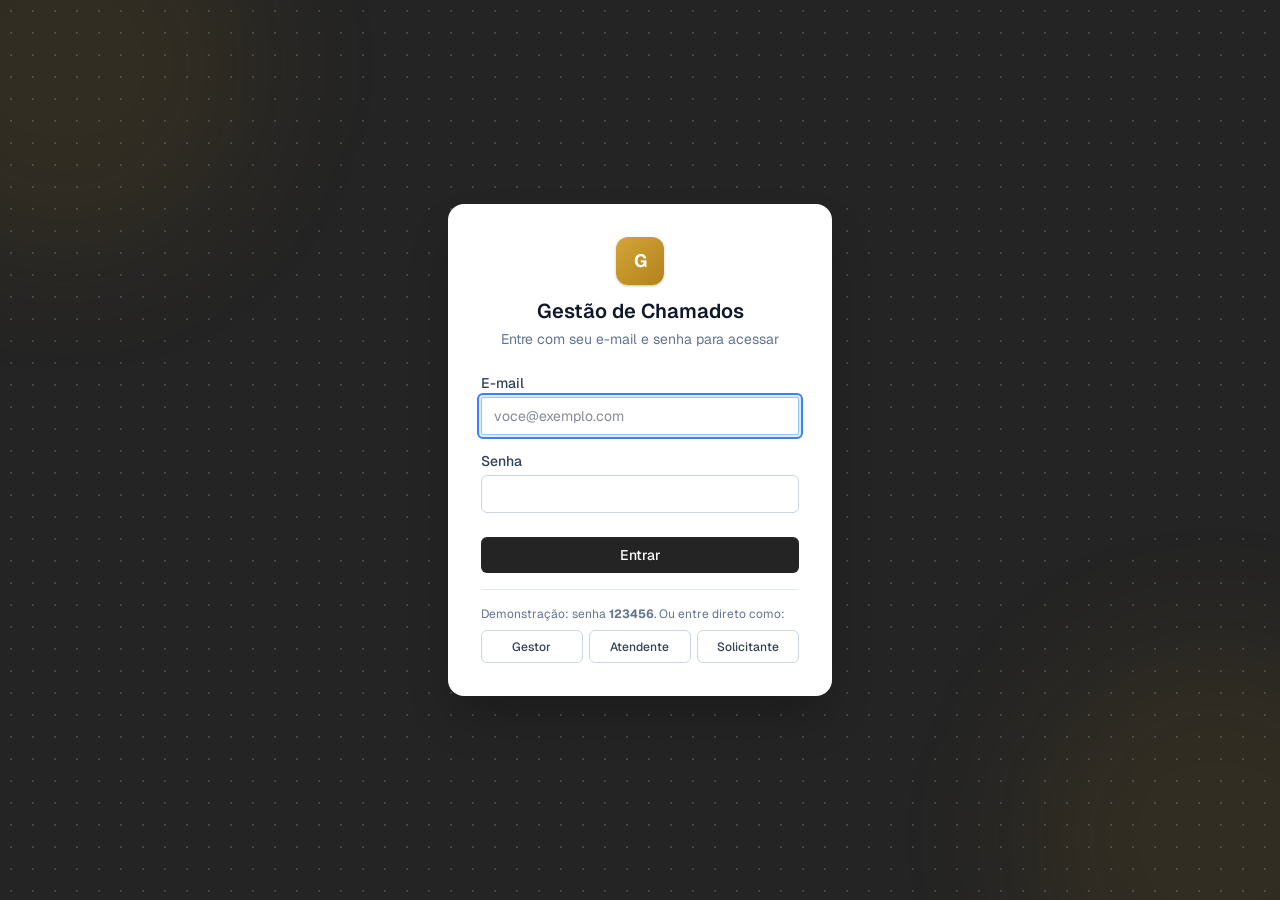
<file: demos/gestao-de-chamados/index.html>
<!DOCTYPE html>
<html lang="pt-BR" class="h-full antialiased" style="--font-geist-sans: 'Geist', system-ui, sans-serif">
<head>
    <meta charset="UTF-8">
    <meta name="viewport" content="width=device-width, initial-scale=1">
    <title>Gestão de Chamados</title>
    <link rel="preconnect" href="https://fonts.googleapis.com">
    <link rel="preconnect" href="https://fonts.gstatic.com" crossorigin>
    <link href="https://fonts.googleapis.com/css2?family=Geist:wght@400;500;600;700&display=swap" rel="stylesheet">
    <link rel="stylesheet" href="app.css">
    <link rel="stylesheet" href="extra.css">
</head>
<body class="min-h-full flex flex-col">
<div id="app" class="flex min-h-full flex-1 flex-col"></div>
<script src="../comum/base.js"></script>
<script src="app.js"></script>
</body>
</html>
</file>
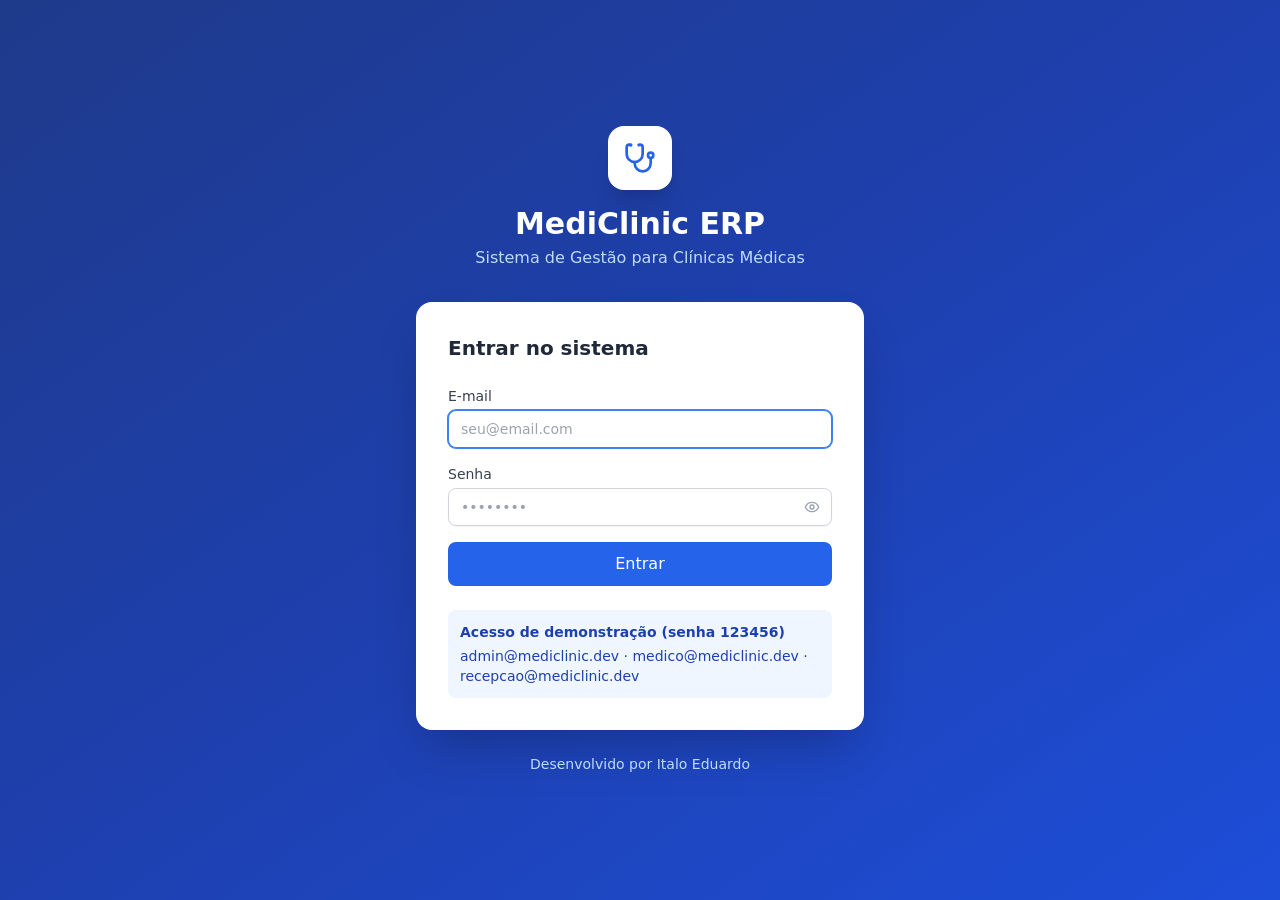
<file: demos/mediclinic/index.html>
<!doctype html>
<html lang="pt-BR">
  <head>
    <meta charset="UTF-8" />
    <link rel="icon" href="data:image/svg+xml,<svg xmlns=%27http://www.w3.org/2000/svg%27 viewBox=%270 0 100 100%27><text y=%27.9em%27 font-size=%2790%27>🩺</text></svg>" />
    <meta name="viewport" content="width=device-width, initial-scale=1.0" />
    <title>MediClinic ERP - Sistema de Gestão para Clínicas Médicas</title>
    <script src="cid10.js"></script>
    <script src="../comum/base.js"></script>
    <script src="mock-api.js"></script>
    <script type="module" crossorigin src="./assets/index-DYqAO4Af.js"></script>
    <link rel="stylesheet" crossorigin href="./assets/index-DGUhvTyl.css">
  </head>
  <body>
    <div id="root"></div>
  </body>
</html>
</file>
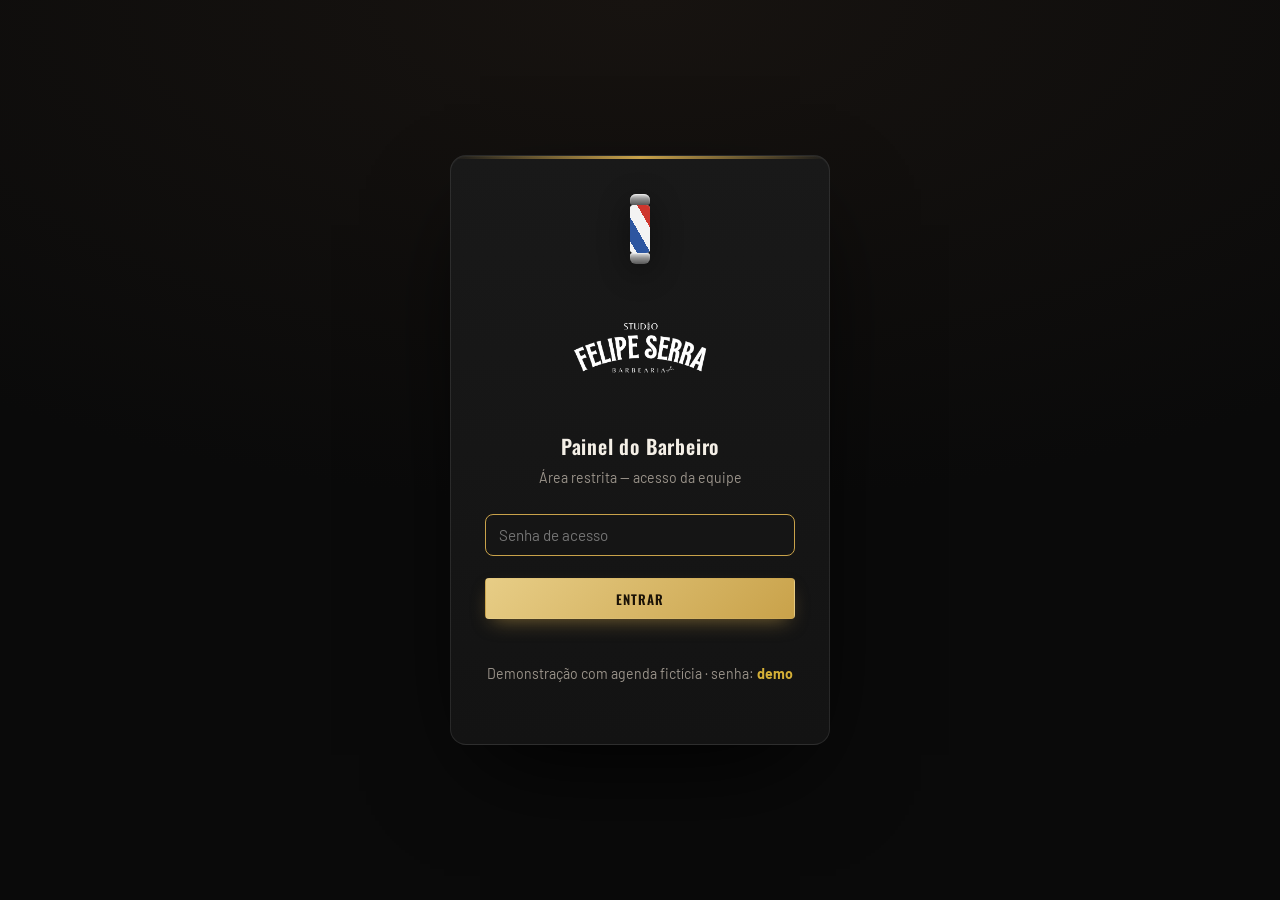
<file: demos/studio-felipe-serra/index.html>
<!DOCTYPE html>
<html lang="pt-BR">
<head>
<meta charset="UTF-8" />
<meta name="viewport" content="width=device-width, initial-scale=1.0, maximum-scale=1.0" />
<title>Painel do Barbeiro · Studio Felipe Serra</title>
<meta name="theme-color" content="#0a0a0a" />
<meta name="robots" content="noindex, nofollow" />
<link rel="icon" href="assets/img/favicon.png" type="image/png" />
<link rel="preconnect" href="https://fonts.googleapis.com" />
<link rel="preconnect" href="https://fonts.gstatic.com" crossorigin />
<link href="https://fonts.googleapis.com/css2?family=Bebas+Neue&family=Oswald:wght@300;400;500;600;700&family=Barlow:wght@300;400;500;600&display=swap" rel="stylesheet" />
<link rel="stylesheet" href="css/painel.css?v=13" />
</head>
<body>

<!-- ===== LOGIN ===== -->
<div class="login" id="login">
  <form class="login__card" id="loginForm">
    <div class="login__pole barber-pole">
      <div class="barber-pole__cap"></div>
      <div class="barber-pole__glass"><div class="barber-pole__stripes"></div></div>
      <div class="barber-pole__cap barber-pole__cap--bottom"></div>
    </div>
    <img src="assets/img/logo-white.png" alt="Studio Felipe Serra" class="login__logo" />
    <h1>Painel do Barbeiro</h1>
    <p class="login__sub">Área restrita — acesso da equipe</p>
    <div class="field">
      <input type="password" id="pin" autocomplete="current-password" placeholder="Senha de acesso" required />
    </div>
    <button type="submit" class="btn btn--gold btn--block">Entrar</button>
    <p class="login__err" id="loginErr"></p>
  </form>
</div>

<!-- ===== APP ===== -->
<div class="app" id="app" hidden>

  <!-- Top bar -->
  <header class="top">
    <div class="top__brand">
      <img src="assets/img/logo-white.png" alt="Studio Felipe Serra" />
      <span class="top__tag">Painel</span>
    </div>
    <div class="top__right">
      <span class="clock" id="clock">--:--</span>
      <div class="bell-wrap">
        <button class="icon-btn" id="bellBtn" title="Notificações" aria-label="Notificações">
          <svg class="ico" viewBox="0 0 24 24" fill="none" stroke="currentColor" stroke-width="1.8" stroke-linecap="round" stroke-linejoin="round" aria-hidden="true"><path d="M6 9a6 6 0 0 1 12 0c0 6 2.5 7.5 2.5 7.5h-17S6 15 6 9z"/><path d="M10 20a2 2 0 0 0 4 0"/></svg><span class="bell-badge" id="bellBadge" hidden>0</span>
        </button>
        <div class="bell-panel" id="bellPanel">
          <div class="bell-panel__head">
            <h3>Notificações</h3>
          </div>
          <div class="bell-panel__list" id="bellList">
            <p class="bell-empty">Carregando…</p>
          </div>
        </div>
      </div>
      <button class="icon-btn" id="logout" title="Sair" aria-label="Sair"><svg class="ico" viewBox="0 0 24 24" fill="none" stroke="currentColor" stroke-width="1.8" stroke-linecap="round" stroke-linejoin="round" aria-hidden="true"><path d="M12 3v9"/><path d="M6.3 6.7a8 8 0 1 0 11.4 0"/></svg></button>
    </div>
  </header>

  <!-- Controls -->
  <div class="controls">
    <div class="controls__date">
      <button class="nav-btn" id="prevDay" aria-label="Dia anterior">‹</button>
      <button class="today-btn" id="todayBtn">Hoje</button>
      <button class="nav-btn" id="nextDay" aria-label="Próximo dia">›</button>
      <label class="date-wrap">
        <input type="date" id="datePicker" />
        <span class="date-label" id="dateLabel">—</span>
      </label>
    </div>
    <div class="controls__actions">
      <div class="search">
        <span><svg class="ico" viewBox="0 0 24 24" fill="none" stroke="currentColor" stroke-width="1.8" stroke-linecap="round" stroke-linejoin="round" aria-hidden="true"><circle cx="11" cy="11" r="7"/><path d="m20 20-3.5-3.5"/></svg></span>
        <input type="text" id="search" placeholder="Buscar cliente…" />
      </div>
      <select id="statusFilter" class="select">
        <option value="">Todos os status</option>
        <option value="pendente">Pendentes</option>
        <option value="confirmado">Confirmados</option>
        <option value="concluido">Concluídos</option>
        <option value="cancelado">Cancelados</option>
        <option value="falta">Faltas</option>
      </select>
      <button class="btn btn--ghost" id="blockBtn">＋ Bloqueio</button>
      <button class="btn btn--gold" id="newBtn">＋ Agendamento</button>
    </div>
  </div>

  <!-- Week strip -->
  <div class="week" id="weekStrip"></div>

  <!-- Workspace: resumo (lateral no desktop) + agenda -->
  <div class="workspace">
    <aside class="sidebar">
      <div class="stats" id="dayStats"></div>

      <div class="tomorrow-card">
        <div class="tomorrow-card__head">
          <h3>Amanhã <span id="tomorrowDate" class="tomorrow-card__date"></span></h3>
        </div>
        <div class="tomorrow-card__list" id="tomorrowList">
          <p class="tomorrow-empty">Carregando…</p>
        </div>
      </div>
    </aside>

    <main class="agenda">
      <div class="agenda__head">
        <h2 id="agendaTitle">Agenda</h2>
        <span class="agenda__hint">Toque num horário livre para agendar</span>
      </div>
      <div class="timeline" id="timeline"></div>
      <div class="empty" id="emptyState" hidden>
        <div class="empty__icon"><svg class="ico" viewBox="0 0 24 24" fill="none" stroke="currentColor" stroke-width="1.8" stroke-linecap="round" stroke-linejoin="round" aria-hidden="true"><circle cx="6" cy="6" r="3"/><circle cx="6" cy="18" r="3"/><path d="M20 4 8.12 15.88M14.47 14.48 20 20M8.12 8.12 12 12"/></svg></div>
        <p>Nenhum agendamento para este dia.</p>
        <button class="btn btn--gold" id="emptyNew">Criar agendamento</button>
      </div>
    </main>
  </div>
</div>

<!-- ===== MODAL: detalhe do agendamento ===== -->
<div class="modal" id="apptModal" aria-hidden="true">
  <div class="modal__box" role="dialog" aria-modal="true">
    <button class="modal__x" data-close aria-label="Fechar">&times;</button>
    <div class="modal__body" id="apptBody"></div>
  </div>
</div>

<!-- ===== MODAL: novo / editar agendamento ===== -->
<div class="modal" id="formModal" aria-hidden="true">
  <div class="modal__box" role="dialog" aria-modal="true">
    <button class="modal__x" data-close aria-label="Fechar">&times;</button>
    <h3 class="modal__title" id="formTitle">Novo agendamento</h3>
    <form id="apptForm" class="form">
      <input type="hidden" id="f_id" />
      <div class="form__row">
        <label class="field"><span>Cliente *</span>
          <input type="text" id="f_name" required placeholder="Nome do cliente" />
        </label>
        <label class="field"><span>WhatsApp / Telefone</span>
          <input type="tel" id="f_phone" inputmode="numeric" placeholder="(61) 90000-0000" />
        </label>
      </div>
      <div class="form__row">
        <label class="field"><span>E-mail</span>
          <input type="email" id="f_email" placeholder="opcional — vincula à conta do cliente" />
        </label>
        <label class="field"><span>Valor (R$)</span>
          <input type="number" id="f_price" min="0" step="1" placeholder="opcional" />
        </label>
      </div>
      <label class="field"><span>Procedimentos * <small style="text-transform:none;letter-spacing:0;color:var(--muted-2)">(pode escolher mais de um)</small></span>
        <div class="f-services" id="f_services"></div>
        <div class="f-services__total" id="f_servicesTotal" hidden></div>
      </label>
      <div class="form__row">
        <label class="field"><span>Data *</span>
          <input type="date" id="f_date" required />
        </label>
        <label class="field"><span>Horário *</span>
          <select id="f_time" required></select>
        </label>
      </div>
      <label class="field"><span>Observações</span>
        <textarea id="f_notes" rows="2" placeholder="Ex.: cliente prefere máquina 2…"></textarea>
      </label>
      <p class="form__warn" id="formWarn" hidden></p>
      <div class="form__foot">
        <button type="button" class="btn btn--ghost" data-close>Cancelar</button>
        <button type="submit" class="btn btn--gold">Salvar</button>
      </div>
    </form>
  </div>
</div>

<!-- ===== MODAL: bloqueio ===== -->
<div class="modal" id="blockModal" aria-hidden="true">
  <div class="modal__box" role="dialog" aria-modal="true">
    <button class="modal__x" data-close aria-label="Fechar">&times;</button>
    <h3 class="modal__title">Bloquear horário</h3>
    <form id="blockForm" class="form">
      <label class="field"><span>Data *</span>
        <input type="date" id="b_date" required />
      </label>
      <div class="form__row">
        <label class="field"><span>Início *</span>
          <select id="b_start" required></select>
        </label>
        <label class="field"><span>Duração *</span>
          <select id="b_dur" required>
            <option value="30">30 min</option>
            <option value="60">1 hora</option>
            <option value="90">1h30</option>
            <option value="120">2 horas</option>
            <option value="180">3 horas</option>
            <option value="600">Dia todo</option>
            <option value="custom">Personalizado…</option>
          </select>
        </label>
      </div>
      <label class="field" id="b_customWrap" hidden><span>Até que horas *</span>
        <input type="time" id="b_customEnd" step="900" />
      </label>
      <label class="field"><span>Motivo</span>
        <input type="text" id="b_reason" placeholder="Ex.: almoço, compromisso…" />
      </label>
      <p class="form__warn" id="blockWarn" hidden></p>
      <div class="form__foot">
        <button type="button" class="btn btn--ghost" data-close>Cancelar</button>
        <button type="submit" class="btn btn--gold">Bloquear</button>
      </div>
    </form>
  </div>
</div>

<!-- ===== MODAL: confirmação genérica ===== -->
<div class="modal" id="confirmModal" aria-hidden="true">
  <div class="modal__box modal__box--sm" role="dialog" aria-modal="true">
    <h3 class="modal__title" id="confirmTitle">Confirmar</h3>
    <p class="confirm__msg" id="confirmMsg"></p>
    <label class="field" id="confirmReasonWrap" hidden><span>Motivo (opcional)</span>
      <input type="text" id="confirmReason" placeholder="Motivo…" />
    </label>
    <div class="form__foot">
      <button type="button" class="btn btn--ghost" id="confirmNo">Voltar</button>
      <button type="button" class="btn btn--danger" id="confirmYes">Confirmar</button>
    </div>
  </div>
</div>

<!-- Toast -->
<div class="toast" id="toast"></div>

<script src="../comum/base.js"></script>
<script src="mock-api.js"></script>
<script src="js/painel.js?v=15"></script>
</body>
</html>
</file>
<file: demos/gestao-de-chamados/app.css>
/* (c) 2026 Italo Eduardo. Todos os direitos reservados. Proibida a cópia, modificação ou uso sem autorização por escrito. */
.geist_a71539c9-module__T19VSG__className{font-family:Geist,Geist Fallback;font-style:normal}.geist_a71539c9-module__T19VSG__variable{--font-geist-sans:"Geist", "Geist Fallback"}.geist_mono_8d43a2aa-module__8Li5zG__className{font-family:Geist Mono,Geist Mono Fallback;font-style:normal}.geist_mono_8d43a2aa-module__8Li5zG__variable{--font-geist-mono:"Geist Mono", "Geist Mono Fallback"}@layer properties{@supports (((-webkit-hyphens:none)) and (not (margin-trim:inline))) or ((-moz-orient:inline) and (not (color:rgb(from red r g b)))){*,:before,:after,::backdrop{--tw-translate-x:0;--tw-translate-y:0;--tw-translate-z:0;--tw-rotate-x:initial;--tw-rotate-y:initial;--tw-rotate-z:initial;--tw-skew-x:initial;--tw-skew-y:initial;--tw-border-style:solid;--tw-gradient-position:initial;--tw-gradient-from:#0000;--tw-gradient-via:#0000;--tw-gradient-to:#0000;--tw-gradient-stops:initial;--tw-gradient-via-stops:initial;--tw-gradient-from-position:0%;--tw-gradient-via-position:50%;--tw-gradient-to-position:100%;--tw-leading:initial;--tw-font-weight:initial;--tw-tracking:initial;--tw-shadow:0 0 #0000;--tw-shadow-color:initial;--tw-shadow-alpha:100%;--tw-inset-shadow:0 0 #0000;--tw-inset-shadow-color:initial;--tw-inset-shadow-alpha:100%;--tw-ring-color:initial;--tw-ring-shadow:0 0 #0000;--tw-inset-ring-color:initial;--tw-inset-ring-shadow:0 0 #0000;--tw-ring-inset:initial;--tw-ring-offset-width:0px;--tw-ring-offset-color:#fff;--tw-ring-offset-shadow:0 0 #0000;--tw-blur:initial;--tw-brightness:initial;--tw-contrast:initial;--tw-grayscale:initial;--tw-hue-rotate:initial;--tw-invert:initial;--tw-opacity:initial;--tw-saturate:initial;--tw-sepia:initial;--tw-drop-shadow:initial;--tw-drop-shadow-color:initial;--tw-drop-shadow-alpha:100%;--tw-drop-shadow-size:initial;--tw-backdrop-blur:initial;--tw-backdrop-brightness:initial;--tw-backdrop-contrast:initial;--tw-backdrop-grayscale:initial;--tw-backdrop-hue-rotate:initial;--tw-backdrop-invert:initial;--tw-backdrop-opacity:initial;--tw-backdrop-saturate:initial;--tw-backdrop-sepia:initial;--tw-duration:initial}}}@layer theme{:root,:host{--font-sans:var(--font-geist-sans);--color-red-50:#fef2f2;--color-red-100:#ffe2e2;--color-red-200:#ffcaca;--color-red-500:#fb2c36;--color-red-600:#e40014;--color-red-700:#bf000f;--color-amber-50:#fffbeb;--color-amber-100:#fef3c6;--color-amber-200:#fee685;--color-amber-300:#ffd236;--color-amber-400:#fcbb00;--color-amber-500:#f99c00;--color-amber-600:#dd7400;--color-amber-700:#b75000;--color-amber-800:#953d00;--color-emerald-50:#ecfdf5;--color-emerald-100:#d0fae5;--color-emerald-200:#a4f4cf;--color-emerald-300:#5ee9b5;--color-emerald-400:#00d294;--color-emerald-500:#00bb7f;--color-emerald-600:#009767;--color-emerald-700:#007956;--color-cyan-500:#00b7d7;--color-blue-50:#eff6ff;--color-blue-100:#dbeafe;--color-blue-200:#bedbff;--color-blue-300:#90c5ff;--color-blue-400:#54a2ff;--color-blue-500:#3080ff;--color-blue-600:#155dfc;--color-blue-700:#1447e6;--color-blue-800:#193cb8;--color-violet-100:#ede9fe;--color-violet-400:#a685ff;--color-violet-500:#8d54ff;--color-violet-600:#7f22fe;--color-violet-700:#7008e7;--color-rose-500:#ff2357;--color-slate-50:#f8fafc;--color-slate-100:#f1f5f9;--color-slate-200:#e2e8f0;--color-slate-300:#cad5e2;--color-slate-400:#90a1b9;--color-slate-500:#62748e;--color-slate-600:#45556c;--color-slate-700:#314158;--color-slate-800:#1d293d;--color-slate-900:#0f172b;--color-neutral-50:#fafafa;--color-black:#000;--color-white:#fff;--spacing:.25rem;--container-sm:24rem;--container-lg:32rem;--container-xl:36rem;--container-2xl:42rem;--container-3xl:48rem;--container-6xl:72rem;--text-xs:.75rem;--text-xs--line-height:calc(1 / .75);--text-sm:.875rem;--text-sm--line-height:calc(1.25 / .875);--text-base:1rem;--text-base--line-height: 1.5 ;--text-lg:1.125rem;--text-lg--line-height:calc(1.75 / 1.125);--text-xl:1.25rem;--text-xl--line-height:calc(1.75 / 1.25);--text-2xl:1.5rem;--text-2xl--line-height:calc(2 / 1.5);--font-weight-medium:500;--font-weight-semibold:600;--font-weight-bold:700;--tracking-tight:-.025em;--tracking-wide:.025em;--leading-relaxed:1.625;--radius-md:.375rem;--radius-lg:.5rem;--radius-xl:.75rem;--radius-2xl:1rem;--animate-pulse:pulse 2s cubic-bezier(.4, 0, .6, 1) infinite;--blur-3xl:64px;--default-transition-duration:.15s;--default-transition-timing-function:cubic-bezier(.4, 0, .2, 1);--default-font-family:var(--font-geist-sans);--default-mono-font-family:var(--font-geist-mono)}@supports (color:lab(0% 0 0)){:root,:host{--color-red-50:lab(96.5005% 4.18511 1.52329);--color-red-100:lab(92.243% 10.2865 3.83865);--color-red-200:lab(86.017% 19.8815 7.75869);--color-red-500:lab(55.4814% 75.0732 48.8528);--color-red-600:lab(48.4493% 77.4328 61.5452);--color-red-700:lab(40.4273% 67.2623 53.7441);--color-amber-50:lab(98.6252% -.635982 8.42309);--color-amber-100:lab(95.916% -1.2165 23.111);--color-amber-200:lab(91.7203% -.505269 49.9084);--color-amber-300:lab(86.4156% 6.13147 78.3961);--color-amber-400:lab(80.1641% 16.6016 99.2089);--color-amber-500:lab(72.7183% 31.8672 97.9407);--color-amber-600:lab(60.3514% 40.5624 87.1228);--color-amber-700:lab(47.2709% 42.9082 69.2966);--color-amber-800:lab(37.8823% 37.1699 52.2718);--color-emerald-50:lab(97.8462% -6.94963 1.85487);--color-emerald-100:lab(94.9004% -17.0769 5.63836);--color-emerald-200:lab(90.2247% -31.039 9.47084);--color-emerald-300:lab(83.9203% -48.7124 13.8849);--color-emerald-400:lab(75.0771% -60.7313 19.4146);--color-emerald-500:lab(66.9756% -58.27 19.5419);--color-emerald-600:lab(55.0481% -49.9246 15.93);--color-emerald-700:lab(44.4871% -41.0396 11.0361);--color-cyan-500:lab(67.805% -35.3952 -30.2018);--color-blue-50:lab(96.492% -1.14647 -5.11479);--color-blue-100:lab(92.0301% -2.24757 -11.6453);--color-blue-200:lab(86.15% -4.04379 -21.0797);--color-blue-300:lab(77.5052% -6.4629 -36.42);--color-blue-400:lab(65.0361% -1.42062 -56.9803);--color-blue-500:lab(54.1736% 13.3368 -74.6839);--color-blue-600:lab(44.0605% 29.0279 -86.0352);--color-blue-700:lab(36.9089% 35.0961 -85.6872);--color-blue-800:lab(30.2514% 27.7854 -70.2699);--color-violet-100:lab(93.0838% 4.35197 -9.88284);--color-violet-400:lab(62.8239% 34.9159 -60.0512);--color-violet-500:lab(49.9355% 55.1777 -81.8963);--color-violet-600:lab(41.088% 68.9966 -91.995);--color-violet-700:lab(35.2783% 67.9912 -88.793);--color-rose-500:lab(56.101% 79.4329 31.4532);--color-slate-50:lab(98.1434% -.369549 -1.05968);--color-slate-100:lab(96.286% -.852466 -2.46847);--color-slate-200:lab(91.7353% -.998765 -4.76968);--color-slate-300:lab(84.7652% -1.94535 -7.93337);--color-slate-400:lab(65.5349% -2.25151 -14.5072);--color-slate-500:lab(48.0876% -2.03595 -16.5814);--color-slate-600:lab(35.5623% -1.74978 -15.4316);--color-slate-700:lab(26.9569% -1.47018 -15.6993);--color-slate-800:lab(16.132% -.318021 -14.6672);--color-slate-900:lab(7.78673% 1.82346 -15.0537);--color-neutral-50:lab(98.26% 0 0)}}}@layer base{*,:after,:before,::backdrop{box-sizing:border-box;border:0 solid;margin:0;padding:0}::file-selector-button{box-sizing:border-box;border:0 solid;margin:0;padding:0}html,:host{-webkit-text-size-adjust:100%;tab-size:4;line-height:1.5;font-family:var(--default-font-family,-apple-system, BlinkMacSystemFont, "Segoe UI", Roboto, "Helvetica Neue", "Noto Sans", Arial, sans-serif, "Apple Color Emoji", "Segoe UI Emoji", "Segoe UI Symbol", "Noto Color Emoji");font-feature-settings:var(--default-font-feature-settings,normal);font-variation-settings:var(--default-font-variation-settings,normal);-webkit-tap-highlight-color:transparent}hr{height:0;color:inherit;border-top-width:1px}abbr:where([title]){-webkit-text-decoration:underline dotted;text-decoration:underline dotted}h1,h2,h3,h4,h5,h6{font-size:inherit;font-weight:inherit}a{color:inherit;-webkit-text-decoration:inherit;text-decoration:inherit}b,strong{font-weight:bolder}code,kbd,samp,pre{font-family:var(--default-mono-font-family,ui-monospace, SFMono-Regular, Menlo, Monaco, Consolas, "Liberation Mono", "Courier New", monospace);font-feature-settings:var(--default-mono-font-feature-settings,normal);font-variation-settings:var(--default-mono-font-variation-settings,normal);font-size:1em}small{font-size:80%}sub,sup{vertical-align:baseline;font-size:75%;line-height:0;position:relative}sub{bottom:-.25em}sup{top:-.5em}table{text-indent:0;border-color:inherit;border-collapse:collapse}:-moz-focusring:where(:not(iframe)){outline:auto}progress{vertical-align:baseline}summary{display:list-item}ol,ul,menu{list-style:none}img,svg,video,canvas,audio,iframe,embed,object{vertical-align:middle;display:block}img,video{max-width:100%;height:auto}button,input,select,optgroup,textarea{font:inherit;font-feature-settings:inherit;font-variation-settings:inherit;letter-spacing:inherit;color:inherit;opacity:1;background-color:#0000;border-radius:0}::file-selector-button{font:inherit;font-feature-settings:inherit;font-variation-settings:inherit;letter-spacing:inherit;color:inherit;opacity:1;background-color:#0000;border-radius:0}:where(select:is([multiple],[size])) optgroup{font-weight:bolder}:where(select:is([multiple],[size])) optgroup option{padding-inline-start:20px}::file-selector-button{margin-inline-end:4px}::placeholder{opacity:1}@supports (not ((-webkit-appearance:-apple-pay-button))) or (contain-intrinsic-size:1px){::placeholder{color:currentColor}@supports (color:color-mix(in lab,red,red)){::placeholder{color:color-mix(in oklab,currentcolor 50%,transparent)}}}textarea{resize:vertical}::-webkit-search-decoration{-webkit-appearance:none}::-webkit-date-and-time-value{min-height:1lh;text-align:inherit}::-webkit-datetime-edit{display:inline-flex}::-webkit-datetime-edit-fields-wrapper{padding:0}::-webkit-datetime-edit{padding-block:0}::-webkit-datetime-edit-year-field{padding-block:0}::-webkit-datetime-edit-month-field{padding-block:0}::-webkit-datetime-edit-day-field{padding-block:0}::-webkit-datetime-edit-hour-field{padding-block:0}::-webkit-datetime-edit-minute-field{padding-block:0}::-webkit-datetime-edit-second-field{padding-block:0}::-webkit-datetime-edit-millisecond-field{padding-block:0}::-webkit-datetime-edit-meridiem-field{padding-block:0}::-webkit-calendar-picker-indicator{line-height:1}:-moz-ui-invalid{box-shadow:none}button,input:where([type=button],[type=reset],[type=submit]){appearance:button}::file-selector-button{appearance:button}::-webkit-inner-spin-button{height:auto}::-webkit-outer-spin-button{height:auto}[hidden]:where(:not([hidden=until-found])){display:none!important}}@layer components;@layer utilities{.pointer-events-none{pointer-events:none}.absolute{position:absolute}.fixed{position:fixed}.relative{position:relative}.inset-0{inset:0}.inset-x-0{inset-inline:0}.inset-y-0{inset-block:0}.-top-1{top:calc(var(--spacing) * -1)}.-top-1\.5{top:calc(var(--spacing) * -1.5)}.-top-32{top:calc(var(--spacing) * -32)}.top-0{top:0}.top-1\/2{top:50%}.-right-1{right:calc(var(--spacing) * -1)}.-right-1\.5{right:calc(var(--spacing) * -1.5)}.-right-32{right:calc(var(--spacing) * -32)}.-bottom-32{bottom:calc(var(--spacing) * -32)}.-left-2\.5{left:calc(var(--spacing) * -2.5)}.-left-32{left:calc(var(--spacing) * -32)}.left-0{left:0}.z-10{z-index:10}.z-40{z-index:40}.z-50{z-index:50}.order-1{order:1}.order-2{order:2}.mx-auto{margin-inline:auto}.mt-1{margin-top:var(--spacing)}.mt-2{margin-top:calc(var(--spacing) * 2)}.mt-2\.5{margin-top:calc(var(--spacing) * 2.5)}.mt-3{margin-top:calc(var(--spacing) * 3)}.mt-4{margin-top:calc(var(--spacing) * 4)}.mt-6{margin-top:calc(var(--spacing) * 6)}.mt-auto{margin-top:auto}.mb-1{margin-bottom:var(--spacing)}.mb-2{margin-bottom:calc(var(--spacing) * 2)}.mb-2\.5{margin-bottom:calc(var(--spacing) * 2.5)}.mb-3{margin-bottom:calc(var(--spacing) * 3)}.mb-4{margin-bottom:calc(var(--spacing) * 4)}.mb-5{margin-bottom:calc(var(--spacing) * 5)}.mb-6{margin-bottom:calc(var(--spacing) * 6)}.ml-2{margin-left:calc(var(--spacing) * 2)}.line-clamp-2{-webkit-line-clamp:2;-webkit-box-orient:vertical;display:-webkit-box;overflow:hidden}.line-clamp-3{-webkit-line-clamp:3;-webkit-box-orient:vertical;display:-webkit-box;overflow:hidden}.flex{display:flex}.grid{display:grid}.hidden{display:none}.inline-block{display:inline-block}.inline-flex{display:inline-flex}.table{display:table}.h-1{height:var(--spacing)}.h-1\.5{height:calc(var(--spacing) * 1.5)}.h-2{height:calc(var(--spacing) * 2)}.h-3{height:calc(var(--spacing) * 3)}.h-3\.5{height:calc(var(--spacing) * 3.5)}.h-4{height:calc(var(--spacing) * 4)}.h-5{height:calc(var(--spacing) * 5)}.h-6{height:calc(var(--spacing) * 6)}.h-7{height:calc(var(--spacing) * 7)}.h-8{height:calc(var(--spacing) * 8)}.h-9{height:calc(var(--spacing) * 9)}.h-12{height:calc(var(--spacing) * 12)}.h-16{height:calc(var(--spacing) * 16)}.h-32{height:calc(var(--spacing) * 32)}.h-40{height:calc(var(--spacing) * 40)}.h-48{height:calc(var(--spacing) * 48)}.h-64{height:calc(var(--spacing) * 64)}.h-96{height:calc(var(--spacing) * 96)}.h-full{height:100%}.min-h-28{min-height:calc(var(--spacing) * 28)}.min-h-\[50vh\]{min-height:50vh}.min-h-full{min-height:100%}.min-h-screen{min-height:100vh}.w-1{width:var(--spacing)}.w-1\.5{width:calc(var(--spacing) * 1.5)}.w-2{width:calc(var(--spacing) * 2)}.w-3{width:calc(var(--spacing) * 3)}.w-3\.5{width:calc(var(--spacing) * 3.5)}.w-4{width:calc(var(--spacing) * 4)}.w-5{width:calc(var(--spacing) * 5)}.w-6{width:calc(var(--spacing) * 6)}.w-7{width:calc(var(--spacing) * 7)}.w-8{width:calc(var(--spacing) * 8)}.w-9{width:calc(var(--spacing) * 9)}.w-10{width:calc(var(--spacing) * 10)}.w-12{width:calc(var(--spacing) * 12)}.w-16{width:calc(var(--spacing) * 16)}.w-24{width:calc(var(--spacing) * 24)}.w-56{width:calc(var(--spacing) * 56)}.w-64{width:calc(var(--spacing) * 64)}.w-96{width:calc(var(--spacing) * 96)}.w-full{width:100%}.max-w-2xl{max-width:var(--container-2xl)}.max-w-3xl{max-width:var(--container-3xl)}.max-w-6xl{max-width:var(--container-6xl)}.max-w-\[160px\]{max-width:160px}.max-w-lg{max-width:var(--container-lg)}.max-w-sm{max-width:var(--container-sm)}.max-w-xl{max-width:var(--container-xl)}.min-w-0{min-width:0}.min-w-5{min-width:calc(var(--spacing) * 5)}.flex-1{flex:1}.shrink-0{flex-shrink:0}.-translate-x-full{--tw-translate-x:-100%;translate:var(--tw-translate-x) var(--tw-translate-y)}.translate-x-0{--tw-translate-x:0px;translate:var(--tw-translate-x) var(--tw-translate-y)}.-translate-y-1\/2{--tw-translate-y: -50% ;translate:var(--tw-translate-x) var(--tw-translate-y)}.transform{transform:var(--tw-rotate-x,) var(--tw-rotate-y,) var(--tw-rotate-z,) var(--tw-skew-x,) var(--tw-skew-y,)}.animate-pulse{animation:var(--animate-pulse)}.touch-none{touch-action:none}.grid-cols-1{grid-template-columns:repeat(1,minmax(0,1fr))}.grid-cols-2{grid-template-columns:repeat(2,minmax(0,1fr))}.flex-col{flex-direction:column}.flex-wrap{flex-wrap:wrap}.items-center{align-items:center}.items-end{align-items:flex-end}.items-start{align-items:flex-start}.justify-between{justify-content:space-between}.justify-center{justify-content:center}.justify-end{justify-content:flex-end}.gap-0\.5{gap:calc(var(--spacing) * .5)}.gap-1{gap:var(--spacing)}.gap-1\.5{gap:calc(var(--spacing) * 1.5)}.gap-2{gap:calc(var(--spacing) * 2)}.gap-2\.5{gap:calc(var(--spacing) * 2.5)}.gap-3{gap:calc(var(--spacing) * 3)}.gap-4{gap:calc(var(--spacing) * 4)}.gap-6{gap:calc(var(--spacing) * 6)}.gap-8{gap:calc(var(--spacing) * 8)}.gap-x-3{column-gap:calc(var(--spacing) * 3)}.gap-y-1{row-gap:var(--spacing)}.self-start{align-self:flex-start}.truncate{text-overflow:ellipsis;white-space:nowrap;overflow:hidden}.overflow-hidden{overflow:hidden}.overflow-x-auto{overflow-x:auto}.overflow-y-auto{overflow-y:auto}.rounded{border-radius:.25rem}.rounded-2xl{border-radius:var(--radius-2xl)}.rounded-full{border-radius:3.40282e38px}.rounded-lg{border-radius:var(--radius-lg)}.rounded-md{border-radius:var(--radius-md)}.rounded-xl{border-radius:var(--radius-xl)}.rounded-r{border-top-right-radius:.25rem;border-bottom-right-radius:.25rem}.border{border-style:var(--tw-border-style);border-width:1px}.border-y{border-block-style:var(--tw-border-style);border-block-width:1px}.border-t{border-top-style:var(--tw-border-style);border-top-width:1px}.border-r{border-right-style:var(--tw-border-style);border-right-width:1px}.border-b{border-bottom-style:var(--tw-border-style);border-bottom-width:1px}.border-b-2{border-bottom-style:var(--tw-border-style);border-bottom-width:2px}.border-l-4{border-left-style:var(--tw-border-style);border-left-width:4px}.border-dashed{--tw-border-style:dashed;border-style:dashed}.border-amber-200{border-color:var(--color-amber-200)}.border-amber-500{border-color:var(--color-amber-500)}.border-blue-200{border-color:var(--color-blue-200)}.border-blue-600{border-color:var(--color-blue-600)}.border-emerald-200{border-color:var(--color-emerald-200)}.border-emerald-600{border-color:var(--color-emerald-600)}.border-red-200{border-color:var(--color-red-200)}.border-slate-100{border-color:var(--color-slate-100)}.border-slate-200{border-color:var(--color-slate-200)}.border-slate-200\/70{border-color:#e2e8f0b3}@supports (color:color-mix(in lab,red,red)){.border-slate-200\/70{border-color:color-mix(in oklab,var(--color-slate-200) 70%,transparent)}}.border-slate-300{border-color:var(--color-slate-300)}.border-slate-500{border-color:var(--color-slate-500)}.border-slate-800{border-color:var(--color-slate-800)}.border-transparent{border-color:#0000}.border-white\/10{border-color:#ffffff1a}@supports (color:color-mix(in lab,red,red)){.border-white\/10{border-color:color-mix(in oklab,var(--color-white) 10%,transparent)}}.border-y-blue-200{border-block-color:var(--color-blue-200)}.border-y-slate-200{border-block-color:var(--color-slate-200)}.border-r-blue-200{border-right-color:var(--color-blue-200)}.border-r-slate-200{border-right-color:var(--color-slate-200)}.border-l-amber-400{border-left-color:var(--color-amber-400)}.border-l-amber-500{border-left-color:var(--color-amber-500)}.border-l-blue-500{border-left-color:var(--color-blue-500)}.border-l-emerald-500{border-left-color:var(--color-emerald-500)}.border-l-slate-400{border-left-color:var(--color-slate-400)}.border-l-slate-500{border-left-color:var(--color-slate-500)}.bg-amber-50{background-color:var(--color-amber-50)}.bg-amber-100{background-color:var(--color-amber-100)}.bg-amber-200{background-color:var(--color-amber-200)}.bg-amber-500{background-color:var(--color-amber-500)}.bg-black\/40{background-color:#0006}@supports (color:color-mix(in lab,red,red)){.bg-black\/40{background-color:color-mix(in oklab,var(--color-black) 40%,transparent)}}.bg-blue-50{background-color:var(--color-blue-50)}.bg-blue-100{background-color:var(--color-blue-100)}.bg-blue-400\/20{background-color:#54a2ff33}@supports (color:color-mix(in lab,red,red)){.bg-blue-400\/20{background-color:color-mix(in oklab,var(--color-blue-400) 20%,transparent)}}.bg-blue-500{background-color:var(--color-blue-500)}.bg-blue-600{background-color:var(--color-blue-600)}.bg-brand-dark{background-color:#242424}.bg-brand-gold-light{background-color:#d4a537}.bg-brand-gold\/10{background-color:#b2831b1a}.bg-brand-gold\/20{background-color:#b2831b33}.bg-cyan-500{background-color:var(--color-cyan-500)}.bg-emerald-100{background-color:var(--color-emerald-100)}.bg-emerald-500{background-color:var(--color-emerald-500)}.bg-emerald-600{background-color:var(--color-emerald-600)}.bg-neutral-50{background-color:var(--color-neutral-50)}.bg-red-100{background-color:var(--color-red-100)}.bg-red-500{background-color:var(--color-red-500)}.bg-rose-500{background-color:var(--color-rose-500)}.bg-slate-50{background-color:var(--color-slate-50)}.bg-slate-50\/60{background-color:#f8fafc99}@supports (color:color-mix(in lab,red,red)){.bg-slate-50\/60{background-color:color-mix(in oklab,var(--color-slate-50) 60%,transparent)}}.bg-slate-100{background-color:var(--color-slate-100)}.bg-slate-200{background-color:var(--color-slate-200)}.bg-slate-400{background-color:var(--color-slate-400)}.bg-slate-500{background-color:var(--color-slate-500)}.bg-slate-800{background-color:var(--color-slate-800)}.bg-violet-100{background-color:var(--color-violet-100)}.bg-violet-500{background-color:var(--color-violet-500)}.bg-white{background-color:var(--color-white)}.bg-white\/10{background-color:#ffffff1a}@supports (color:color-mix(in lab,red,red)){.bg-white\/10{background-color:color-mix(in oklab,var(--color-white) 10%,transparent)}}.bg-gradient-to-br{--tw-gradient-position:to bottom right in oklab;background-image:linear-gradient(var(--tw-gradient-stops))}.bg-gradient-to-r{--tw-gradient-position:to right in oklab;background-image:linear-gradient(var(--tw-gradient-stops))}.\[background-image\:radial-gradient\(circle\,_\#ffffff_1px\,_transparent_1px\)\]{background-image:radial-gradient(circle,#fff 1px,#0000 1px)}.from-amber-400{--tw-gradient-from:var(--color-amber-400);--tw-gradient-stops:var(--tw-gradient-via-stops,var(--tw-gradient-position), var(--tw-gradient-from) var(--tw-gradient-from-position), var(--tw-gradient-to) var(--tw-gradient-to-position))}.from-blue-400{--tw-gradient-from:var(--color-blue-400);--tw-gradient-stops:var(--tw-gradient-via-stops,var(--tw-gradient-position), var(--tw-gradient-from) var(--tw-gradient-from-position), var(--tw-gradient-to) var(--tw-gradient-to-position))}.from-brand-gold-light{--tw-gradient-from:#d4a537;--tw-gradient-stops:var(--tw-gradient-via-stops,var(--tw-gradient-position), var(--tw-gradient-from) var(--tw-gradient-from-position), var(--tw-gradient-to) var(--tw-gradient-to-position))}.from-emerald-400{--tw-gradient-from:var(--color-emerald-400);--tw-gradient-stops:var(--tw-gradient-via-stops,var(--tw-gradient-position), var(--tw-gradient-from) var(--tw-gradient-from-position), var(--tw-gradient-to) var(--tw-gradient-to-position))}.from-slate-400{--tw-gradient-from:var(--color-slate-400);--tw-gradient-stops:var(--tw-gradient-via-stops,var(--tw-gradient-position), var(--tw-gradient-from) var(--tw-gradient-from-position), var(--tw-gradient-to) var(--tw-gradient-to-position))}.from-slate-500{--tw-gradient-from:var(--color-slate-500);--tw-gradient-stops:var(--tw-gradient-via-stops,var(--tw-gradient-position), var(--tw-gradient-from) var(--tw-gradient-from-position), var(--tw-gradient-to) var(--tw-gradient-to-position))}.from-violet-400{--tw-gradient-from:var(--color-violet-400);--tw-gradient-stops:var(--tw-gradient-via-stops,var(--tw-gradient-position), var(--tw-gradient-from) var(--tw-gradient-from-position), var(--tw-gradient-to) var(--tw-gradient-to-position))}.to-amber-500{--tw-gradient-to:var(--color-amber-500);--tw-gradient-stops:var(--tw-gradient-via-stops,var(--tw-gradient-position), var(--tw-gradient-from) var(--tw-gradient-from-position), var(--tw-gradient-to) var(--tw-gradient-to-position))}.to-amber-600{--tw-gradient-to:var(--color-amber-600);--tw-gradient-stops:var(--tw-gradient-via-stops,var(--tw-gradient-position), var(--tw-gradient-from) var(--tw-gradient-from-position), var(--tw-gradient-to) var(--tw-gradient-to-position))}.to-blue-600{--tw-gradient-to:var(--color-blue-600);--tw-gradient-stops:var(--tw-gradient-via-stops,var(--tw-gradient-position), var(--tw-gradient-from) var(--tw-gradient-from-position), var(--tw-gradient-to) var(--tw-gradient-to-position))}.to-brand-gold{--tw-gradient-to:#b2831b;--tw-gradient-stops:var(--tw-gradient-via-stops,var(--tw-gradient-position), var(--tw-gradient-from) var(--tw-gradient-from-position), var(--tw-gradient-to) var(--tw-gradient-to-position))}.to-emerald-600{--tw-gradient-to:var(--color-emerald-600);--tw-gradient-stops:var(--tw-gradient-via-stops,var(--tw-gradient-position), var(--tw-gradient-from) var(--tw-gradient-from-position), var(--tw-gradient-to) var(--tw-gradient-to-position))}.to-slate-500{--tw-gradient-to:var(--color-slate-500);--tw-gradient-stops:var(--tw-gradient-via-stops,var(--tw-gradient-position), var(--tw-gradient-from) var(--tw-gradient-from-position), var(--tw-gradient-to) var(--tw-gradient-to-position))}.to-slate-600{--tw-gradient-to:var(--color-slate-600);--tw-gradient-stops:var(--tw-gradient-via-stops,var(--tw-gradient-position), var(--tw-gradient-from) var(--tw-gradient-from-position), var(--tw-gradient-to) var(--tw-gradient-to-position))}.to-violet-600{--tw-gradient-to:var(--color-violet-600);--tw-gradient-stops:var(--tw-gradient-via-stops,var(--tw-gradient-position), var(--tw-gradient-from) var(--tw-gradient-from-position), var(--tw-gradient-to) var(--tw-gradient-to-position))}.\[background-size\:22px_22px\]{background-size:22px 22px}.object-cover{object-fit:cover}.p-1{padding:var(--spacing)}.p-2\.5{padding:calc(var(--spacing) * 2.5)}.p-3{padding:calc(var(--spacing) * 3)}.p-3\.5{padding:calc(var(--spacing) * 3.5)}.p-4{padding:calc(var(--spacing) * 4)}.p-5{padding:calc(var(--spacing) * 5)}.p-6{padding:calc(var(--spacing) * 6)}.p-8{padding:calc(var(--spacing) * 8)}.px-0\.5{padding-inline:calc(var(--spacing) * .5)}.px-1{padding-inline:var(--spacing)}.px-1\.5{padding-inline:calc(var(--spacing) * 1.5)}.px-2{padding-inline:calc(var(--spacing) * 2)}.px-2\.5{padding-inline:calc(var(--spacing) * 2.5)}.px-3{padding-inline:calc(var(--spacing) * 3)}.px-4{padding-inline:calc(var(--spacing) * 4)}.py-0\.5{padding-block:calc(var(--spacing) * .5)}.py-1\.5{padding-block:calc(var(--spacing) * 1.5)}.py-2{padding-block:calc(var(--spacing) * 2)}.py-3{padding-block:calc(var(--spacing) * 3)}.py-3\.5{padding-block:calc(var(--spacing) * 3.5)}.py-4{padding-block:calc(var(--spacing) * 4)}.py-6{padding-block:calc(var(--spacing) * 6)}.py-12{padding-block:calc(var(--spacing) * 12)}.pt-4{padding-top:calc(var(--spacing) * 4)}.pr-3{padding-right:calc(var(--spacing) * 3)}.pb-2{padding-bottom:calc(var(--spacing) * 2)}.text-center{text-align:center}.text-left{text-align:left}.text-right{text-align:right}.text-2xl{font-size:var(--text-2xl);line-height:var(--tw-leading,var(--text-2xl--line-height))}.text-base{font-size:var(--text-base);line-height:var(--tw-leading,var(--text-base--line-height))}.text-lg{font-size:var(--text-lg);line-height:var(--tw-leading,var(--text-lg--line-height))}.text-sm{font-size:var(--text-sm);line-height:var(--tw-leading,var(--text-sm--line-height))}.text-xl{font-size:var(--text-xl);line-height:var(--tw-leading,var(--text-xl--line-height))}.text-xs{font-size:var(--text-xs);line-height:var(--tw-leading,var(--text-xs--line-height))}.text-\[9px\]{font-size:9px}.text-\[10px\]{font-size:10px}.text-\[11px\]{font-size:11px}.leading-none{--tw-leading:1;line-height:1}.leading-relaxed{--tw-leading:var(--leading-relaxed);line-height:var(--leading-relaxed)}.font-bold{--tw-font-weight:var(--font-weight-bold);font-weight:var(--font-weight-bold)}.font-medium{--tw-font-weight:var(--font-weight-medium);font-weight:var(--font-weight-medium)}.font-semibold{--tw-font-weight:var(--font-weight-semibold);font-weight:var(--font-weight-semibold)}.tracking-tight{--tw-tracking:var(--tracking-tight);letter-spacing:var(--tracking-tight)}.tracking-wide{--tw-tracking:var(--tracking-wide);letter-spacing:var(--tracking-wide)}.whitespace-pre-wrap{white-space:pre-wrap}.text-amber-600{color:var(--color-amber-600)}.text-amber-700{color:var(--color-amber-700)}.text-amber-800{color:var(--color-amber-800)}.text-blue-300{color:var(--color-blue-300)}.text-blue-600{color:var(--color-blue-600)}.text-blue-700{color:var(--color-blue-700)}.text-brand-gold-light{color:#d4a537}.text-emerald-600{color:var(--color-emerald-600)}.text-emerald-700{color:var(--color-emerald-700)}.text-red-600{color:var(--color-red-600)}.text-red-700{color:var(--color-red-700)}.text-slate-100{color:var(--color-slate-100)}.text-slate-300{color:var(--color-slate-300)}.text-slate-400{color:var(--color-slate-400)}.text-slate-500{color:var(--color-slate-500)}.text-slate-600{color:var(--color-slate-600)}.text-slate-700{color:var(--color-slate-700)}.text-slate-800{color:var(--color-slate-800)}.text-slate-900{color:var(--color-slate-900)}.text-violet-700{color:var(--color-violet-700)}.text-white{color:var(--color-white)}.uppercase{text-transform:uppercase}.antialiased{-webkit-font-smoothing:antialiased;-moz-osx-font-smoothing:grayscale}.opacity-40{opacity:.4}.opacity-\[0\.15\]{opacity:.15}.shadow-2xl{--tw-shadow:0 25px 50px -12px var(--tw-shadow-color,#00000040);box-shadow:var(--tw-inset-shadow),var(--tw-inset-ring-shadow),var(--tw-ring-offset-shadow),var(--tw-ring-shadow),var(--tw-shadow)}.shadow-sm{--tw-shadow:0 1px 3px 0 var(--tw-shadow-color,#0000001a), 0 1px 2px -1px var(--tw-shadow-color,#0000001a);box-shadow:var(--tw-inset-shadow),var(--tw-inset-ring-shadow),var(--tw-ring-offset-shadow),var(--tw-ring-shadow),var(--tw-shadow)}.shadow-xl{--tw-shadow:0 20px 25px -5px var(--tw-shadow-color,#0000001a), 0 8px 10px -6px var(--tw-shadow-color,#0000001a);box-shadow:var(--tw-inset-shadow),var(--tw-inset-ring-shadow),var(--tw-ring-offset-shadow),var(--tw-ring-shadow),var(--tw-shadow)}.ring-2{--tw-ring-shadow:var(--tw-ring-inset,) 0 0 0 calc(2px + var(--tw-ring-offset-width)) var(--tw-ring-color,currentcolor);box-shadow:var(--tw-inset-shadow),var(--tw-inset-ring-shadow),var(--tw-ring-offset-shadow),var(--tw-ring-shadow),var(--tw-shadow)}.shadow-amber-200{--tw-shadow-color:#fee685}@supports (color:lab(0% 0 0)){.shadow-amber-200{--tw-shadow-color:lab(91.7203% -.505269 49.9084)}}@supports (color:color-mix(in lab,red,red)){.shadow-amber-200{--tw-shadow-color:color-mix(in oklab, var(--color-amber-200) var(--tw-shadow-alpha), transparent)}}.shadow-black\/20{--tw-shadow-color:#0003}@supports (color:color-mix(in lab,red,red)){.shadow-black\/20{--tw-shadow-color:color-mix(in oklab, color-mix(in oklab, var(--color-black) 20%, transparent) var(--tw-shadow-alpha), transparent)}}.shadow-black\/30{--tw-shadow-color:#0000004d}@supports (color:color-mix(in lab,red,red)){.shadow-black\/30{--tw-shadow-color:color-mix(in oklab, color-mix(in oklab, var(--color-black) 30%, transparent) var(--tw-shadow-alpha), transparent)}}.shadow-blue-200{--tw-shadow-color:#bedbff}@supports (color:lab(0% 0 0)){.shadow-blue-200{--tw-shadow-color:lab(86.15% -4.04379 -21.0797)}}@supports (color:color-mix(in lab,red,red)){.shadow-blue-200{--tw-shadow-color:color-mix(in oklab, var(--color-blue-200) var(--tw-shadow-alpha), transparent)}}.shadow-emerald-200{--tw-shadow-color:#a4f4cf}@supports (color:lab(0% 0 0)){.shadow-emerald-200{--tw-shadow-color:lab(90.2247% -31.039 9.47084)}}@supports (color:color-mix(in lab,red,red)){.shadow-emerald-200{--tw-shadow-color:color-mix(in oklab, var(--color-emerald-200) var(--tw-shadow-alpha), transparent)}}.shadow-slate-300{--tw-shadow-color:#cad5e2}@supports (color:lab(0% 0 0)){.shadow-slate-300{--tw-shadow-color:lab(84.7652% -1.94535 -7.93337)}}@supports (color:color-mix(in lab,red,red)){.shadow-slate-300{--tw-shadow-color:color-mix(in oklab, var(--color-slate-300) var(--tw-shadow-alpha), transparent)}}.ring-blue-300{--tw-ring-color:var(--color-blue-300)}.ring-white{--tw-ring-color:var(--color-white)}.blur-3xl{--tw-blur:blur(var(--blur-3xl));filter:var(--tw-blur,) var(--tw-brightness,) var(--tw-contrast,) var(--tw-grayscale,) var(--tw-hue-rotate,) var(--tw-invert,) var(--tw-saturate,) var(--tw-sepia,) var(--tw-drop-shadow,)}.backdrop-blur-\[1px\]{--tw-backdrop-blur:blur(1px);-webkit-backdrop-filter:var(--tw-backdrop-blur,) var(--tw-backdrop-brightness,) var(--tw-backdrop-contrast,) var(--tw-backdrop-grayscale,) var(--tw-backdrop-hue-rotate,) var(--tw-backdrop-invert,) var(--tw-backdrop-opacity,) var(--tw-backdrop-saturate,) var(--tw-backdrop-sepia,);backdrop-filter:var(--tw-backdrop-blur,) var(--tw-backdrop-brightness,) var(--tw-backdrop-contrast,) var(--tw-backdrop-grayscale,) var(--tw-backdrop-hue-rotate,) var(--tw-backdrop-invert,) var(--tw-backdrop-opacity,) var(--tw-backdrop-saturate,) var(--tw-backdrop-sepia,)}.transition{transition-property:color,background-color,border-color,outline-color,text-decoration-color,fill,stroke,--tw-gradient-from,--tw-gradient-via,--tw-gradient-to,opacity,box-shadow,transform,translate,scale,rotate,filter,-webkit-backdrop-filter,backdrop-filter,display,content-visibility,overlay,pointer-events;transition-timing-function:var(--tw-ease,var(--default-transition-timing-function));transition-duration:var(--tw-duration,var(--default-transition-duration))}.transition-all{transition-property:all;transition-timing-function:var(--tw-ease,var(--default-transition-timing-function));transition-duration:var(--tw-duration,var(--default-transition-duration))}.transition-colors{transition-property:color,background-color,border-color,outline-color,text-decoration-color,fill,stroke,--tw-gradient-from,--tw-gradient-via,--tw-gradient-to;transition-timing-function:var(--tw-ease,var(--default-transition-timing-function));transition-duration:var(--tw-duration,var(--default-transition-duration))}.transition-transform{transition-property:transform,translate,scale,rotate;transition-timing-function:var(--tw-ease,var(--default-transition-timing-function));transition-duration:var(--tw-duration,var(--default-transition-duration))}.duration-200{--tw-duration:.2s;transition-duration:.2s}.outline-none{--tw-outline-style:none;outline-style:none}@media (hover:hover){.group-hover\:text-blue-700:is(:where(.group):hover *){color:var(--color-blue-700)}.group-hover\:text-slate-300:is(:where(.group):hover *){color:var(--color-slate-300)}}.last\:border-0:last-child{border-style:var(--tw-border-style);border-width:0}@media (hover:hover){.hover\:-translate-y-0\.5:hover{--tw-translate-y:calc(var(--spacing) * -.5);translate:var(--tw-translate-x) var(--tw-translate-y)}.hover\:border-amber-300:hover{border-color:var(--color-amber-300)}.hover\:border-blue-300:hover{border-color:var(--color-blue-300)}.hover\:border-emerald-300:hover{border-color:var(--color-emerald-300)}.hover\:border-slate-300:hover{border-color:var(--color-slate-300)}.hover\:border-slate-400:hover{border-color:var(--color-slate-400)}.hover\:bg-amber-50:hover{background-color:var(--color-amber-50)}.hover\:bg-blue-50:hover{background-color:var(--color-blue-50)}.hover\:bg-brand-dark-hover:hover{background-color:#171717}.hover\:bg-emerald-50:hover{background-color:var(--color-emerald-50)}.hover\:bg-red-50:hover{background-color:var(--color-red-50)}.hover\:bg-slate-50:hover{background-color:var(--color-slate-50)}.hover\:bg-slate-100:hover{background-color:var(--color-slate-100)}.hover\:bg-white\/5:hover{background-color:#ffffff0d}@supports (color:color-mix(in lab,red,red)){.hover\:bg-white\/5:hover{background-color:color-mix(in oklab,var(--color-white) 5%,transparent)}}.hover\:text-blue-700:hover{color:var(--color-blue-700)}.hover\:text-blue-800:hover{color:var(--color-blue-800)}.hover\:text-emerald-700:hover{color:var(--color-emerald-700)}.hover\:text-red-700:hover{color:var(--color-red-700)}.hover\:text-slate-100:hover{color:var(--color-slate-100)}.hover\:text-slate-900:hover{color:var(--color-slate-900)}.hover\:text-white:hover{color:var(--color-white)}.hover\:underline:hover{text-decoration-line:underline}.hover\:opacity-90:hover{opacity:.9}.hover\:shadow-md:hover{--tw-shadow:0 4px 6px -1px var(--tw-shadow-color,#0000001a), 0 2px 4px -2px var(--tw-shadow-color,#0000001a);box-shadow:var(--tw-inset-shadow),var(--tw-inset-ring-shadow),var(--tw-ring-offset-shadow),var(--tw-ring-shadow),var(--tw-shadow)}}.focus\:border-slate-500:focus{border-color:var(--color-slate-500)}.disabled\:cursor-not-allowed:disabled{cursor:not-allowed}.disabled\:opacity-50:disabled{opacity:.5}.disabled\:opacity-60:disabled{opacity:.6}@media (min-width:40rem){.sm\:col-span-2{grid-column:span 2/span 2}.sm\:block{display:block}.sm\:hidden{display:none}.sm\:h-auto{height:auto}.sm\:w-72{width:calc(var(--spacing) * 72)}.sm\:shrink-0{flex-shrink:0}.sm\:grid-cols-2{grid-template-columns:repeat(2,minmax(0,1fr))}.sm\:grid-cols-3{grid-template-columns:repeat(3,minmax(0,1fr))}.sm\:flex-row{flex-direction:row}.sm\:items-center{align-items:center}.sm\:justify-between{justify-content:space-between}.sm\:px-6{padding-inline:calc(var(--spacing) * 6)}}@media (min-width:48rem){.md\:grid-cols-5{grid-template-columns:repeat(5,minmax(0,1fr))}}@media (min-width:64rem){.lg\:order-1{order:1}.lg\:order-2{order:2}.lg\:col-span-2{grid-column:span 2/span 2}.lg\:grid-cols-3{grid-template-columns:repeat(3,minmax(0,1fr))}.lg\:grid-cols-4{grid-template-columns:repeat(4,minmax(0,1fr))}.lg\:grid-cols-5{grid-template-columns:repeat(5,minmax(0,1fr))}}}:root{--background:#fff;--foreground:#0f172a}body{background:var(--background);color:var(--foreground);font-family:var(--font-sans),Arial,Helvetica,sans-serif;-webkit-font-smoothing:antialiased;text-rendering:optimizelegibility}::selection{color:#1e3a8a;background:#bfdbfe}:focus-visible{outline-offset:2px;border-radius:2px;outline:2px solid #3b82f6}::-webkit-scrollbar{width:10px;height:10px}::-webkit-scrollbar-track{background:0 0}::-webkit-scrollbar-thumb{background:#cbd5e1 padding-box content-box;border:2px solid #0000;border-radius:9999px}::-webkit-scrollbar-thumb:hover{background:#94a3b8 padding-box content-box}a,button,input,select,textarea{transition:background-color .15s,border-color .15s,color .15s,box-shadow .15s,opacity .15s}input,textarea,select{outline:none}input:focus,textarea:focus,select:focus{border-color:#93c5fd;box-shadow:0 0 0 3px #3b82f626}@property --tw-translate-x{syntax:"*";inherits:false;initial-value:0}@property --tw-translate-y{syntax:"*";inherits:false;initial-value:0}@property --tw-translate-z{syntax:"*";inherits:false;initial-value:0}@property --tw-rotate-x{syntax:"*";inherits:false}@property --tw-rotate-y{syntax:"*";inherits:false}@property --tw-rotate-z{syntax:"*";inherits:false}@property --tw-skew-x{syntax:"*";inherits:false}@property --tw-skew-y{syntax:"*";inherits:false}@property --tw-border-style{syntax:"*";inherits:false;initial-value:solid}@property --tw-gradient-position{syntax:"*";inherits:false}@property --tw-gradient-from{syntax:"<color>";inherits:false;initial-value:#0000}@property --tw-gradient-via{syntax:"<color>";inherits:false;initial-value:#0000}@property --tw-gradient-to{syntax:"<color>";inherits:false;initial-value:#0000}@property --tw-gradient-stops{syntax:"*";inherits:false}@property --tw-gradient-via-stops{syntax:"*";inherits:false}@property --tw-gradient-from-position{syntax:"<length-percentage>";inherits:false;initial-value:0%}@property --tw-gradient-via-position{syntax:"<length-percentage>";inherits:false;initial-value:50%}@property --tw-gradient-to-position{syntax:"<length-percentage>";inherits:false;initial-value:100%}@property --tw-leading{syntax:"*";inherits:false}@property --tw-font-weight{syntax:"*";inherits:false}@property --tw-tracking{syntax:"*";inherits:false}@property --tw-shadow{syntax:"*";inherits:false;initial-value:0 0 #0000}@property --tw-shadow-color{syntax:"*";inherits:false}@property --tw-shadow-alpha{syntax:"<percentage>";inherits:false;initial-value:100%}@property --tw-inset-shadow{syntax:"*";inherits:false;initial-value:0 0 #0000}@property --tw-inset-shadow-color{syntax:"*";inherits:false}@property --tw-inset-shadow-alpha{syntax:"<percentage>";inherits:false;initial-value:100%}@property --tw-ring-color{syntax:"*";inherits:false}@property --tw-ring-shadow{syntax:"*";inherits:false;initial-value:0 0 #0000}@property --tw-inset-ring-color{syntax:"*";inherits:false}@property --tw-inset-ring-shadow{syntax:"*";inherits:false;initial-value:0 0 #0000}@property --tw-ring-inset{syntax:"*";inherits:false}@property --tw-ring-offset-width{syntax:"<length>";inherits:false;initial-value:0}@property --tw-ring-offset-color{syntax:"*";inherits:false;initial-value:#fff}@property --tw-ring-offset-shadow{syntax:"*";inherits:false;initial-value:0 0 #0000}@property --tw-blur{syntax:"*";inherits:false}@property --tw-brightness{syntax:"*";inherits:false}@property --tw-contrast{syntax:"*";inherits:false}@property --tw-grayscale{syntax:"*";inherits:false}@property --tw-hue-rotate{syntax:"*";inherits:false}@property --tw-invert{syntax:"*";inherits:false}@property --tw-opacity{syntax:"*";inherits:false}@property --tw-saturate{syntax:"*";inherits:false}@property --tw-sepia{syntax:"*";inherits:false}@property --tw-drop-shadow{syntax:"*";inherits:false}@property --tw-drop-shadow-color{syntax:"*";inherits:false}@property --tw-drop-shadow-alpha{syntax:"<percentage>";inherits:false;initial-value:100%}@property --tw-drop-shadow-size{syntax:"*";inherits:false}@property --tw-backdrop-blur{syntax:"*";inherits:false}@property --tw-backdrop-brightness{syntax:"*";inherits:false}@property --tw-backdrop-contrast{syntax:"*";inherits:false}@property --tw-backdrop-grayscale{syntax:"*";inherits:false}@property --tw-backdrop-hue-rotate{syntax:"*";inherits:false}@property --tw-backdrop-invert{syntax:"*";inherits:false}@property --tw-backdrop-opacity{syntax:"*";inherits:false}@property --tw-backdrop-saturate{syntax:"*";inherits:false}@property --tw-backdrop-sepia{syntax:"*";inherits:false}@property --tw-duration{syntax:"*";inherits:false}@keyframes pulse{50%{opacity:.5}}
</file>
<file: demos/gestao-de-chamados/extra.css>
/* (c) 2026 Italo Eduardo. Todos os direitos reservados. Proibida a cópia, modificação ou uso sem autorização por escrito. */
.demo-arrastando{opacity:.4}.demo-sobre{background:#eff6ff;box-shadow:0 0 0 2px #93c5fd}.demo-card{cursor:grab}.demo-card:active{cursor:grabbing}.demo-aviso{font-size:11px;color:#94a3b8;line-height:1.4}.demo-aviso button{color:#94a3b8;text-decoration:underline;background:none;border:0;padding:0;cursor:pointer;font:inherit}.demo-aviso button:hover{color:#fff}.demo-dica{margin-top:1rem;border-top:1px solid #e2e8f0;padding-top:1rem}.demo-perfis{display:grid;grid-template-columns:repeat(3,1fr);gap:.4rem;margin-top:.5rem}.demo-perfis button{border:1px solid #cbd5e1;border-radius:.375rem;background:#fff;padding:.4rem .25rem;font-size:.75rem;font-weight:500;color:#334155;cursor:pointer}.demo-perfis button:hover{background:#f8fafc;border-color:#94a3b8}.demo-novo{display:inline-flex;align-items:center;gap:.35rem;margin-bottom:.5rem;border-radius:.375rem;background:#242424;color:#fff;padding:.4rem .8rem;font-size:.875rem;font-weight:500;text-decoration:none}.demo-novo:hover{background:#171717;color:#fff}
</file>
<file: demos/mediclinic/assets/index-DGUhvTyl.css>
@charset "UTF-8";:root{--toastify-color-light: #fff;--toastify-color-dark: #121212;--toastify-color-info: #3498db;--toastify-color-success: #07bc0c;--toastify-color-warning: #f1c40f;--toastify-color-error: #e74c3c;--toastify-color-transparent: rgba(255, 255, 255, .7);--toastify-icon-color-info: var(--toastify-color-info);--toastify-icon-color-success: var(--toastify-color-success);--toastify-icon-color-warning: var(--toastify-color-warning);--toastify-icon-color-error: var(--toastify-color-error);--toastify-toast-width: 320px;--toastify-toast-offset: 16px;--toastify-toast-top: max(var(--toastify-toast-offset), env(safe-area-inset-top));--toastify-toast-right: max(var(--toastify-toast-offset), env(safe-area-inset-right));--toastify-toast-left: max(var(--toastify-toast-offset), env(safe-area-inset-left));--toastify-toast-bottom: max(var(--toastify-toast-offset), env(safe-area-inset-bottom));--toastify-toast-background: #fff;--toastify-toast-min-height: 64px;--toastify-toast-max-height: 800px;--toastify-toast-bd-radius: 6px;--toastify-font-family: sans-serif;--toastify-z-index: 9999;--toastify-text-color-light: #757575;--toastify-text-color-dark: #fff;--toastify-text-color-info: #fff;--toastify-text-color-success: #fff;--toastify-text-color-warning: #fff;--toastify-text-color-error: #fff;--toastify-spinner-color: #616161;--toastify-spinner-color-empty-area: #e0e0e0;--toastify-color-progress-light: linear-gradient( to right, #4cd964, #5ac8fa, #007aff, #34aadc, #5856d6, #ff2d55 );--toastify-color-progress-dark: #bb86fc;--toastify-color-progress-info: var(--toastify-color-info);--toastify-color-progress-success: var(--toastify-color-success);--toastify-color-progress-warning: var(--toastify-color-warning);--toastify-color-progress-error: var(--toastify-color-error);--toastify-color-progress-bgo: .2}.Toastify__toast-container{z-index:var(--toastify-z-index);-webkit-transform:translate3d(0,0,var(--toastify-z-index));position:fixed;padding:4px;width:var(--toastify-toast-width);box-sizing:border-box;color:#fff}.Toastify__toast-container--top-left{top:var(--toastify-toast-top);left:var(--toastify-toast-left)}.Toastify__toast-container--top-center{top:var(--toastify-toast-top);left:50%;transform:translate(-50%)}.Toastify__toast-container--top-right{top:var(--toastify-toast-top);right:var(--toastify-toast-right)}.Toastify__toast-container--bottom-left{bottom:var(--toastify-toast-bottom);left:var(--toastify-toast-left)}.Toastify__toast-container--bottom-center{bottom:var(--toastify-toast-bottom);left:50%;transform:translate(-50%)}.Toastify__toast-container--bottom-right{bottom:var(--toastify-toast-bottom);right:var(--toastify-toast-right)}@media only screen and (max-width : 480px){.Toastify__toast-container{width:100vw;padding:0;left:env(safe-area-inset-left);margin:0}.Toastify__toast-container--top-left,.Toastify__toast-container--top-center,.Toastify__toast-container--top-right{top:env(safe-area-inset-top);transform:translate(0)}.Toastify__toast-container--bottom-left,.Toastify__toast-container--bottom-center,.Toastify__toast-container--bottom-right{bottom:env(safe-area-inset-bottom);transform:translate(0)}.Toastify__toast-container--rtl{right:env(safe-area-inset-right);left:initial}}.Toastify__toast{--y: 0;position:relative;touch-action:none;min-height:var(--toastify-toast-min-height);box-sizing:border-box;margin-bottom:1rem;padding:8px;border-radius:var(--toastify-toast-bd-radius);box-shadow:0 4px 12px #0000001a;display:flex;justify-content:space-between;max-height:var(--toastify-toast-max-height);font-family:var(--toastify-font-family);cursor:default;direction:ltr;z-index:0;overflow:hidden}.Toastify__toast--stacked{position:absolute;width:100%;transform:translate3d(0,var(--y),0) scale(var(--s));transition:transform .3s}.Toastify__toast--stacked[data-collapsed] .Toastify__toast-body,.Toastify__toast--stacked[data-collapsed] .Toastify__close-button{transition:opacity .1s}.Toastify__toast--stacked[data-collapsed=false]{overflow:visible}.Toastify__toast--stacked[data-collapsed=true]:not(:last-child)>*{opacity:0}.Toastify__toast--stacked:after{content:"";position:absolute;left:0;right:0;height:calc(var(--g) * 1px);bottom:100%}.Toastify__toast--stacked[data-pos=top]{top:0}.Toastify__toast--stacked[data-pos=bot]{bottom:0}.Toastify__toast--stacked[data-pos=bot].Toastify__toast--stacked:before{transform-origin:top}.Toastify__toast--stacked[data-pos=top].Toastify__toast--stacked:before{transform-origin:bottom}.Toastify__toast--stacked:before{content:"";position:absolute;left:0;right:0;bottom:0;height:100%;transform:scaleY(3);z-index:-1}.Toastify__toast--rtl{direction:rtl}.Toastify__toast--close-on-click{cursor:pointer}.Toastify__toast-body{margin:auto 0;flex:1 1 auto;padding:6px;display:flex;align-items:center}.Toastify__toast-body>div:last-child{word-break:break-word;flex:1}.Toastify__toast-icon{margin-inline-end:10px;width:20px;flex-shrink:0;display:flex}.Toastify--animate{animation-fill-mode:both;animation-duration:.5s}.Toastify--animate-icon{animation-fill-mode:both;animation-duration:.3s}@media only screen and (max-width : 480px){.Toastify__toast{margin-bottom:0;border-radius:0}}.Toastify__toast-theme--dark{background:var(--toastify-color-dark);color:var(--toastify-text-color-dark)}.Toastify__toast-theme--light,.Toastify__toast-theme--colored.Toastify__toast--default{background:var(--toastify-color-light);color:var(--toastify-text-color-light)}.Toastify__toast-theme--colored.Toastify__toast--info{color:var(--toastify-text-color-info);background:var(--toastify-color-info)}.Toastify__toast-theme--colored.Toastify__toast--success{color:var(--toastify-text-color-success);background:var(--toastify-color-success)}.Toastify__toast-theme--colored.Toastify__toast--warning{color:var(--toastify-text-color-warning);background:var(--toastify-color-warning)}.Toastify__toast-theme--colored.Toastify__toast--error{color:var(--toastify-text-color-error);background:var(--toastify-color-error)}.Toastify__progress-bar-theme--light{background:var(--toastify-color-progress-light)}.Toastify__progress-bar-theme--dark{background:var(--toastify-color-progress-dark)}.Toastify__progress-bar--info{background:var(--toastify-color-progress-info)}.Toastify__progress-bar--success{background:var(--toastify-color-progress-success)}.Toastify__progress-bar--warning{background:var(--toastify-color-progress-warning)}.Toastify__progress-bar--error{background:var(--toastify-color-progress-error)}.Toastify__progress-bar-theme--colored.Toastify__progress-bar--info,.Toastify__progress-bar-theme--colored.Toastify__progress-bar--success,.Toastify__progress-bar-theme--colored.Toastify__progress-bar--warning,.Toastify__progress-bar-theme--colored.Toastify__progress-bar--error{background:var(--toastify-color-transparent)}.Toastify__close-button{color:#fff;background:transparent;outline:none;border:none;padding:0;cursor:pointer;opacity:.7;transition:.3s ease;align-self:flex-start;z-index:1}.Toastify__close-button--light{color:#000;opacity:.3}.Toastify__close-button>svg{fill:currentColor;height:16px;width:14px}.Toastify__close-button:hover,.Toastify__close-button:focus{opacity:1}@keyframes Toastify__trackProgress{0%{transform:scaleX(1)}to{transform:scaleX(0)}}.Toastify__progress-bar{position:absolute;bottom:0;left:0;width:100%;height:100%;z-index:var(--toastify-z-index);opacity:.7;transform-origin:left;border-bottom-left-radius:var(--toastify-toast-bd-radius)}.Toastify__progress-bar--animated{animation:Toastify__trackProgress linear 1 forwards}.Toastify__progress-bar--controlled{transition:transform .2s}.Toastify__progress-bar--rtl{right:0;left:initial;transform-origin:right;border-bottom-left-radius:initial;border-bottom-right-radius:var(--toastify-toast-bd-radius)}.Toastify__progress-bar--wrp{position:absolute;bottom:0;left:0;width:100%;height:5px;border-bottom-left-radius:var(--toastify-toast-bd-radius)}.Toastify__progress-bar--wrp[data-hidden=true]{opacity:0}.Toastify__progress-bar--bg{opacity:var(--toastify-color-progress-bgo);width:100%;height:100%}.Toastify__spinner{width:20px;height:20px;box-sizing:border-box;border:2px solid;border-radius:100%;border-color:var(--toastify-spinner-color-empty-area);border-right-color:var(--toastify-spinner-color);animation:Toastify__spin .65s linear infinite}@keyframes Toastify__bounceInRight{0%,60%,75%,90%,to{animation-timing-function:cubic-bezier(.215,.61,.355,1)}0%{opacity:0;transform:translate3d(3000px,0,0)}60%{opacity:1;transform:translate3d(-25px,0,0)}75%{transform:translate3d(10px,0,0)}90%{transform:translate3d(-5px,0,0)}to{transform:none}}@keyframes Toastify__bounceOutRight{20%{opacity:1;transform:translate3d(-20px,var(--y),0)}to{opacity:0;transform:translate3d(2000px,var(--y),0)}}@keyframes Toastify__bounceInLeft{0%,60%,75%,90%,to{animation-timing-function:cubic-bezier(.215,.61,.355,1)}0%{opacity:0;transform:translate3d(-3000px,0,0)}60%{opacity:1;transform:translate3d(25px,0,0)}75%{transform:translate3d(-10px,0,0)}90%{transform:translate3d(5px,0,0)}to{transform:none}}@keyframes Toastify__bounceOutLeft{20%{opacity:1;transform:translate3d(20px,var(--y),0)}to{opacity:0;transform:translate3d(-2000px,var(--y),0)}}@keyframes Toastify__bounceInUp{0%,60%,75%,90%,to{animation-timing-function:cubic-bezier(.215,.61,.355,1)}0%{opacity:0;transform:translate3d(0,3000px,0)}60%{opacity:1;transform:translate3d(0,-20px,0)}75%{transform:translate3d(0,10px,0)}90%{transform:translate3d(0,-5px,0)}to{transform:translateZ(0)}}@keyframes Toastify__bounceOutUp{20%{transform:translate3d(0,calc(var(--y) - 10px),0)}40%,45%{opacity:1;transform:translate3d(0,calc(var(--y) + 20px),0)}to{opacity:0;transform:translate3d(0,-2000px,0)}}@keyframes Toastify__bounceInDown{0%,60%,75%,90%,to{animation-timing-function:cubic-bezier(.215,.61,.355,1)}0%{opacity:0;transform:translate3d(0,-3000px,0)}60%{opacity:1;transform:translate3d(0,25px,0)}75%{transform:translate3d(0,-10px,0)}90%{transform:translate3d(0,5px,0)}to{transform:none}}@keyframes Toastify__bounceOutDown{20%{transform:translate3d(0,calc(var(--y) - 10px),0)}40%,45%{opacity:1;transform:translate3d(0,calc(var(--y) + 20px),0)}to{opacity:0;transform:translate3d(0,2000px,0)}}.Toastify__bounce-enter--top-left,.Toastify__bounce-enter--bottom-left{animation-name:Toastify__bounceInLeft}.Toastify__bounce-enter--top-right,.Toastify__bounce-enter--bottom-right{animation-name:Toastify__bounceInRight}.Toastify__bounce-enter--top-center{animation-name:Toastify__bounceInDown}.Toastify__bounce-enter--bottom-center{animation-name:Toastify__bounceInUp}.Toastify__bounce-exit--top-left,.Toastify__bounce-exit--bottom-left{animation-name:Toastify__bounceOutLeft}.Toastify__bounce-exit--top-right,.Toastify__bounce-exit--bottom-right{animation-name:Toastify__bounceOutRight}.Toastify__bounce-exit--top-center{animation-name:Toastify__bounceOutUp}.Toastify__bounce-exit--bottom-center{animation-name:Toastify__bounceOutDown}@keyframes Toastify__zoomIn{0%{opacity:0;transform:scale3d(.3,.3,.3)}50%{opacity:1}}@keyframes Toastify__zoomOut{0%{opacity:1}50%{opacity:0;transform:translate3d(0,var(--y),0) scale3d(.3,.3,.3)}to{opacity:0}}.Toastify__zoom-enter{animation-name:Toastify__zoomIn}.Toastify__zoom-exit{animation-name:Toastify__zoomOut}@keyframes Toastify__flipIn{0%{transform:perspective(400px) rotateX(90deg);animation-timing-function:ease-in;opacity:0}40%{transform:perspective(400px) rotateX(-20deg);animation-timing-function:ease-in}60%{transform:perspective(400px) rotateX(10deg);opacity:1}80%{transform:perspective(400px) rotateX(-5deg)}to{transform:perspective(400px)}}@keyframes Toastify__flipOut{0%{transform:translate3d(0,var(--y),0) perspective(400px)}30%{transform:translate3d(0,var(--y),0) perspective(400px) rotateX(-20deg);opacity:1}to{transform:translate3d(0,var(--y),0) perspective(400px) rotateX(90deg);opacity:0}}.Toastify__flip-enter{animation-name:Toastify__flipIn}.Toastify__flip-exit{animation-name:Toastify__flipOut}@keyframes Toastify__slideInRight{0%{transform:translate3d(110%,0,0);visibility:visible}to{transform:translate3d(0,var(--y),0)}}@keyframes Toastify__slideInLeft{0%{transform:translate3d(-110%,0,0);visibility:visible}to{transform:translate3d(0,var(--y),0)}}@keyframes Toastify__slideInUp{0%{transform:translate3d(0,110%,0);visibility:visible}to{transform:translate3d(0,var(--y),0)}}@keyframes Toastify__slideInDown{0%{transform:translate3d(0,-110%,0);visibility:visible}to{transform:translate3d(0,var(--y),0)}}@keyframes Toastify__slideOutRight{0%{transform:translate3d(0,var(--y),0)}to{visibility:hidden;transform:translate3d(110%,var(--y),0)}}@keyframes Toastify__slideOutLeft{0%{transform:translate3d(0,var(--y),0)}to{visibility:hidden;transform:translate3d(-110%,var(--y),0)}}@keyframes Toastify__slideOutDown{0%{transform:translate3d(0,var(--y),0)}to{visibility:hidden;transform:translate3d(0,500px,0)}}@keyframes Toastify__slideOutUp{0%{transform:translate3d(0,var(--y),0)}to{visibility:hidden;transform:translate3d(0,-500px,0)}}.Toastify__slide-enter--top-left,.Toastify__slide-enter--bottom-left{animation-name:Toastify__slideInLeft}.Toastify__slide-enter--top-right,.Toastify__slide-enter--bottom-right{animation-name:Toastify__slideInRight}.Toastify__slide-enter--top-center{animation-name:Toastify__slideInDown}.Toastify__slide-enter--bottom-center{animation-name:Toastify__slideInUp}.Toastify__slide-exit--top-left,.Toastify__slide-exit--bottom-left{animation-name:Toastify__slideOutLeft;animation-timing-function:ease-in;animation-duration:.3s}.Toastify__slide-exit--top-right,.Toastify__slide-exit--bottom-right{animation-name:Toastify__slideOutRight;animation-timing-function:ease-in;animation-duration:.3s}.Toastify__slide-exit--top-center{animation-name:Toastify__slideOutUp;animation-timing-function:ease-in;animation-duration:.3s}.Toastify__slide-exit--bottom-center{animation-name:Toastify__slideOutDown;animation-timing-function:ease-in;animation-duration:.3s}@keyframes Toastify__spin{0%{transform:rotate(0)}to{transform:rotate(360deg)}}.rbc-btn{color:inherit;font:inherit;margin:0}button.rbc-btn{overflow:visible;text-transform:none;-webkit-appearance:button;-moz-appearance:button;appearance:button;cursor:pointer}button[disabled].rbc-btn{cursor:not-allowed}button.rbc-input::-moz-focus-inner{border:0;padding:0}.rbc-calendar{box-sizing:border-box;height:100%;display:flex;flex-direction:column;align-items:stretch}.rbc-m-b-negative-3{margin-bottom:-3px}.rbc-h-full{height:100%}.rbc-calendar *,.rbc-calendar *:before,.rbc-calendar *:after{box-sizing:inherit}.rbc-abs-full,.rbc-row-bg{overflow:hidden;position:absolute;top:0;left:0;right:0;bottom:0}.rbc-ellipsis,.rbc-show-more,.rbc-row-segment .rbc-event-content,.rbc-event-label{display:block;overflow:hidden;text-overflow:ellipsis;white-space:nowrap}.rbc-rtl{direction:rtl}.rbc-off-range{color:#999}.rbc-off-range-bg{background:#e6e6e6}.rbc-header{overflow:hidden;flex:1 0 0%;text-overflow:ellipsis;white-space:nowrap;padding:0 3px;text-align:center;vertical-align:middle;font-weight:700;font-size:90%;min-height:0;border-bottom:1px solid #ddd}.rbc-header+.rbc-header{border-left:1px solid #ddd}.rbc-rtl .rbc-header+.rbc-header{border-left-width:0;border-right:1px solid #ddd}.rbc-header>a,.rbc-header>a:active,.rbc-header>a:visited{color:inherit;text-decoration:none}.rbc-button-link{color:inherit;background:none;margin:0;padding:0;border:none;cursor:pointer;-webkit-user-select:text;-moz-user-select:text;user-select:text}.rbc-row-content{position:relative;-moz-user-select:none;user-select:none;-webkit-user-select:none;z-index:4}.rbc-row-content-scrollable{display:flex;flex-direction:column;height:100%}.rbc-row-content-scrollable .rbc-row-content-scroll-container{height:100%;overflow-y:scroll;-ms-overflow-style:none;scrollbar-width:none}.rbc-row-content-scrollable .rbc-row-content-scroll-container::-webkit-scrollbar{display:none}.rbc-today{background-color:#eaf6ff}.rbc-toolbar{display:flex;flex-wrap:wrap;justify-content:center;align-items:center;margin-bottom:10px;font-size:16px}.rbc-toolbar .rbc-toolbar-label{flex-grow:1;padding:0 10px;text-align:center}.rbc-toolbar button{color:#373a3c;display:inline-block;margin:0;text-align:center;vertical-align:middle;background:none;background-image:none;border:1px solid #ccc;padding:.375rem 1rem;border-radius:4px;line-height:normal;white-space:nowrap}.rbc-toolbar button:active,.rbc-toolbar button.rbc-active{background-image:none;box-shadow:inset 0 3px 5px #00000020;background-color:#e6e6e6;border-color:#adadad}.rbc-toolbar button:active:hover,.rbc-toolbar button:active:focus,.rbc-toolbar button.rbc-active:hover,.rbc-toolbar button.rbc-active:focus{color:#373a3c;background-color:#d4d4d4;border-color:#8c8c8c}.rbc-toolbar button:focus{color:#373a3c;background-color:#e6e6e6;border-color:#adadad}.rbc-toolbar button:hover{color:#373a3c;cursor:pointer;background-color:#e6e6e6;border-color:#adadad}.rbc-btn-group{display:inline-block;white-space:nowrap}.rbc-btn-group>button:first-child:not(:last-child){border-top-right-radius:0;border-bottom-right-radius:0}.rbc-btn-group>button:last-child:not(:first-child){border-top-left-radius:0;border-bottom-left-radius:0}.rbc-rtl .rbc-btn-group>button:first-child:not(:last-child){border-radius:0 4px 4px 0}.rbc-rtl .rbc-btn-group>button:last-child:not(:first-child){border-radius:4px 0 0 4px}.rbc-btn-group>button:not(:first-child):not(:last-child){border-radius:0}.rbc-btn-group button+button{margin-left:-1px}.rbc-rtl .rbc-btn-group button+button{margin-left:0;margin-right:-1px}.rbc-btn-group+.rbc-btn-group,.rbc-btn-group+button{margin-left:10px}@media (max-width: 767px){.rbc-toolbar{flex-direction:column}}.rbc-event,.rbc-day-slot .rbc-background-event{border:none;box-sizing:border-box;box-shadow:none;margin:0;padding:2px 5px;background-color:#3174ad;border-radius:5px;color:#fff;cursor:pointer;width:100%;text-align:left}.rbc-slot-selecting .rbc-event,.rbc-slot-selecting .rbc-day-slot .rbc-background-event,.rbc-day-slot .rbc-slot-selecting .rbc-background-event{cursor:inherit;pointer-events:none}.rbc-event.rbc-selected,.rbc-day-slot .rbc-selected.rbc-background-event{background-color:#265985}.rbc-event:focus,.rbc-day-slot .rbc-background-event:focus{outline:5px auto #3b99fc}.rbc-event-label{font-size:80%}.rbc-event-overlaps{box-shadow:-1px 1px 5px #33333380}.rbc-event-continues-prior{border-top-left-radius:0;border-bottom-left-radius:0}.rbc-event-continues-after{border-top-right-radius:0;border-bottom-right-radius:0}.rbc-event-continues-earlier{border-top-left-radius:0;border-top-right-radius:0}.rbc-event-continues-later{border-bottom-left-radius:0;border-bottom-right-radius:0}.rbc-row{display:flex;flex-direction:row}.rbc-row-segment{padding:0 1px 1px}.rbc-selected-cell{background-color:#0000001a}.rbc-show-more{background-color:#ffffff4d;z-index:4;font-weight:700;font-size:85%;height:auto;line-height:normal;color:#3174ad}.rbc-show-more:hover,.rbc-show-more:focus{color:#265985}.rbc-month-view{position:relative;border:1px solid #ddd;display:flex;flex-direction:column;flex:1 0 0;width:100%;-moz-user-select:none;user-select:none;-webkit-user-select:none;height:100%}.rbc-month-header{display:flex;flex-direction:row}.rbc-month-row{display:flex;position:relative;flex-direction:column;flex:1 0 0;flex-basis:0px;overflow:hidden;height:100%}.rbc-month-row+.rbc-month-row{border-top:1px solid #ddd}.rbc-date-cell{flex:1 1 0;min-width:0;padding-right:5px;text-align:right}.rbc-date-cell.rbc-now{font-weight:700}.rbc-date-cell>a,.rbc-date-cell>a:active,.rbc-date-cell>a:visited{color:inherit;text-decoration:none}.rbc-row-bg{display:flex;flex-direction:row;flex:1 0 0;overflow:hidden;right:1px}.rbc-day-bg{flex:1 0 0%}.rbc-day-bg+.rbc-day-bg{border-left:1px solid #ddd}.rbc-rtl .rbc-day-bg+.rbc-day-bg{border-left-width:0;border-right:1px solid #ddd}.rbc-overlay{position:absolute;z-index:5;border:1px solid #e5e5e5;background-color:#fff;box-shadow:0 5px 15px #00000040;padding:10px}.rbc-overlay>*+*{margin-top:1px}.rbc-overlay-header{border-bottom:1px solid #e5e5e5;margin:-10px -10px 5px;padding:2px 10px}.rbc-agenda-view{display:flex;flex-direction:column;flex:1 0 0;overflow:auto}.rbc-agenda-view table.rbc-agenda-table{width:100%;border:1px solid #ddd;border-spacing:0;border-collapse:collapse}.rbc-agenda-view table.rbc-agenda-table tbody>tr>td{padding:5px 10px;vertical-align:top}.rbc-agenda-view table.rbc-agenda-table .rbc-agenda-time-cell{padding-left:15px;padding-right:15px;text-transform:lowercase}.rbc-agenda-view table.rbc-agenda-table tbody>tr>td+td{border-left:1px solid #ddd}.rbc-rtl .rbc-agenda-view table.rbc-agenda-table tbody>tr>td+td{border-left-width:0;border-right:1px solid #ddd}.rbc-agenda-view table.rbc-agenda-table tbody>tr+tr{border-top:1px solid #ddd}.rbc-agenda-view table.rbc-agenda-table thead>tr>th{padding:3px 5px;text-align:left;border-bottom:1px solid #ddd}.rbc-rtl .rbc-agenda-view table.rbc-agenda-table thead>tr>th{text-align:right}.rbc-agenda-time-cell{text-transform:lowercase}.rbc-agenda-time-cell .rbc-continues-after:after{content:" »"}.rbc-agenda-time-cell .rbc-continues-prior:before{content:"« "}.rbc-agenda-date-cell,.rbc-agenda-time-cell{white-space:nowrap}.rbc-agenda-event-cell{width:100%}.rbc-time-column{display:flex;flex-direction:column;min-height:100%}.rbc-time-column .rbc-timeslot-group{flex:1}.rbc-timeslot-group{border-bottom:1px solid #ddd;min-height:40px;display:flex;flex-flow:column nowrap}.rbc-time-gutter,.rbc-header-gutter{flex:none}.rbc-label{padding:0 5px}.rbc-day-slot{position:relative}.rbc-day-slot .rbc-events-container{bottom:0;left:0;position:absolute;right:0;margin-right:10px;top:0}.rbc-day-slot .rbc-events-container.rbc-rtl{left:10px;right:0}.rbc-day-slot .rbc-event,.rbc-day-slot .rbc-background-event{border:1px solid #265985;display:flex;max-height:100%;min-height:20px;flex-flow:column wrap;align-items:flex-start;overflow:hidden;position:absolute}.rbc-day-slot .rbc-background-event{opacity:.75}.rbc-day-slot .rbc-event-label{flex:none;padding-right:5px;width:auto}.rbc-day-slot .rbc-event-content{width:100%;flex:1 1 0;word-wrap:break-word;line-height:1;height:100%;min-height:1em}.rbc-day-slot .rbc-time-slot{border-top:1px solid #f7f7f7}.rbc-time-view-resources .rbc-time-gutter,.rbc-time-view-resources .rbc-time-header-gutter{position:sticky;left:0;background-color:#fff;border-right:1px solid #ddd;z-index:10;margin-right:-1px}.rbc-time-view-resources .rbc-time-header{overflow:hidden}.rbc-time-view-resources .rbc-time-header-content{min-width:auto;flex:1 0 0;flex-basis:0px}.rbc-time-view-resources .rbc-time-header-cell-single-day{display:none}.rbc-time-view-resources .rbc-day-slot{min-width:140px}.rbc-time-view-resources .rbc-header,.rbc-time-view-resources .rbc-day-bg{width:140px;flex:1 1 0;flex-basis:0 px}.rbc-time-header-content+.rbc-time-header-content{margin-left:-1px}.rbc-time-slot{flex:1 0 0}.rbc-time-slot.rbc-now{font-weight:700}.rbc-day-header{text-align:center}.rbc-slot-selection{z-index:10;position:absolute;background-color:#00000080;color:#fff;font-size:75%;width:100%;padding:3px}.rbc-slot-selecting{cursor:move}.rbc-time-view{display:flex;flex-direction:column;flex:1;width:100%;border:1px solid #ddd;min-height:0}.rbc-time-view .rbc-time-gutter{white-space:nowrap;text-align:right}.rbc-time-view .rbc-allday-cell{box-sizing:content-box;width:100%;height:100%;position:relative}.rbc-time-view .rbc-allday-cell+.rbc-allday-cell{border-left:1px solid #ddd}.rbc-time-view .rbc-allday-events{position:relative;z-index:4}.rbc-time-view .rbc-row{box-sizing:border-box;min-height:20px}.rbc-time-header{display:flex;flex:0 0 auto;flex-direction:row}.rbc-time-header.rbc-overflowing{border-right:1px solid #ddd}.rbc-rtl .rbc-time-header.rbc-overflowing{border-right-width:0;border-left:1px solid #ddd}.rbc-time-header>.rbc-row:first-child{border-bottom:1px solid #ddd}.rbc-time-header>.rbc-row.rbc-row-resource{border-bottom:1px solid #ddd}.rbc-time-header-cell-single-day{display:none}.rbc-time-header-content{flex:1;display:flex;min-width:0;flex-direction:column;border-left:1px solid #ddd}.rbc-rtl .rbc-time-header-content{border-left-width:0;border-right:1px solid #ddd}.rbc-time-header-content>.rbc-row.rbc-row-resource{border-bottom:1px solid #ddd;flex-shrink:0}.rbc-time-content{display:flex;flex:1 0 0%;align-items:flex-start;width:100%;border-top:2px solid #ddd;overflow-y:auto;position:relative}.rbc-time-content>.rbc-time-gutter{flex:none}.rbc-time-content>*+*>*{border-left:1px solid #ddd}.rbc-rtl .rbc-time-content>*+*>*{border-left-width:0;border-right:1px solid #ddd}.rbc-time-content>.rbc-day-slot{width:100%;-moz-user-select:none;user-select:none;-webkit-user-select:none}.rbc-current-time-indicator{position:absolute;z-index:3;left:0;right:0;height:1px;background-color:#74ad31;pointer-events:none}.rbc-resource-grouping.rbc-time-header-content{display:flex;flex-direction:column}.rbc-resource-grouping .rbc-row .rbc-header{width:141px}*,:before,:after{--tw-border-spacing-x: 0;--tw-border-spacing-y: 0;--tw-translate-x: 0;--tw-translate-y: 0;--tw-rotate: 0;--tw-skew-x: 0;--tw-skew-y: 0;--tw-scale-x: 1;--tw-scale-y: 1;--tw-pan-x: ;--tw-pan-y: ;--tw-pinch-zoom: ;--tw-scroll-snap-strictness: proximity;--tw-gradient-from-position: ;--tw-gradient-via-position: ;--tw-gradient-to-position: ;--tw-ordinal: ;--tw-slashed-zero: ;--tw-numeric-figure: ;--tw-numeric-spacing: ;--tw-numeric-fraction: ;--tw-ring-inset: ;--tw-ring-offset-width: 0px;--tw-ring-offset-color: #fff;--tw-ring-color: rgb(59 130 246 / .5);--tw-ring-offset-shadow: 0 0 #0000;--tw-ring-shadow: 0 0 #0000;--tw-shadow: 0 0 #0000;--tw-shadow-colored: 0 0 #0000;--tw-blur: ;--tw-brightness: ;--tw-contrast: ;--tw-grayscale: ;--tw-hue-rotate: ;--tw-invert: ;--tw-saturate: ;--tw-sepia: ;--tw-drop-shadow: ;--tw-backdrop-blur: ;--tw-backdrop-brightness: ;--tw-backdrop-contrast: ;--tw-backdrop-grayscale: ;--tw-backdrop-hue-rotate: ;--tw-backdrop-invert: ;--tw-backdrop-opacity: ;--tw-backdrop-saturate: ;--tw-backdrop-sepia: ;--tw-contain-size: ;--tw-contain-layout: ;--tw-contain-paint: ;--tw-contain-style: }::backdrop{--tw-border-spacing-x: 0;--tw-border-spacing-y: 0;--tw-translate-x: 0;--tw-translate-y: 0;--tw-rotate: 0;--tw-skew-x: 0;--tw-skew-y: 0;--tw-scale-x: 1;--tw-scale-y: 1;--tw-pan-x: ;--tw-pan-y: ;--tw-pinch-zoom: ;--tw-scroll-snap-strictness: proximity;--tw-gradient-from-position: ;--tw-gradient-via-position: ;--tw-gradient-to-position: ;--tw-ordinal: ;--tw-slashed-zero: ;--tw-numeric-figure: ;--tw-numeric-spacing: ;--tw-numeric-fraction: ;--tw-ring-inset: ;--tw-ring-offset-width: 0px;--tw-ring-offset-color: #fff;--tw-ring-color: rgb(59 130 246 / .5);--tw-ring-offset-shadow: 0 0 #0000;--tw-ring-shadow: 0 0 #0000;--tw-shadow: 0 0 #0000;--tw-shadow-colored: 0 0 #0000;--tw-blur: ;--tw-brightness: ;--tw-contrast: ;--tw-grayscale: ;--tw-hue-rotate: ;--tw-invert: ;--tw-saturate: ;--tw-sepia: ;--tw-drop-shadow: ;--tw-backdrop-blur: ;--tw-backdrop-brightness: ;--tw-backdrop-contrast: ;--tw-backdrop-grayscale: ;--tw-backdrop-hue-rotate: ;--tw-backdrop-invert: ;--tw-backdrop-opacity: ;--tw-backdrop-saturate: ;--tw-backdrop-sepia: ;--tw-contain-size: ;--tw-contain-layout: ;--tw-contain-paint: ;--tw-contain-style: }*,:before,:after{box-sizing:border-box;border-width:0;border-style:solid;border-color:#e5e7eb}:before,:after{--tw-content: ""}html,:host{line-height:1.5;-webkit-text-size-adjust:100%;-moz-tab-size:4;-o-tab-size:4;tab-size:4;font-family:ui-sans-serif,system-ui,sans-serif,"Apple Color Emoji","Segoe UI Emoji",Segoe UI Symbol,"Noto Color Emoji";font-feature-settings:normal;font-variation-settings:normal;-webkit-tap-highlight-color:transparent}body{margin:0;line-height:inherit}hr{height:0;color:inherit;border-top-width:1px}abbr:where([title]){-webkit-text-decoration:underline dotted;text-decoration:underline dotted}h1,h2,h3,h4,h5,h6{font-size:inherit;font-weight:inherit}a{color:inherit;text-decoration:inherit}b,strong{font-weight:bolder}code,kbd,samp,pre{font-family:ui-monospace,SFMono-Regular,Menlo,Monaco,Consolas,Liberation Mono,Courier New,monospace;font-feature-settings:normal;font-variation-settings:normal;font-size:1em}small{font-size:80%}sub,sup{font-size:75%;line-height:0;position:relative;vertical-align:baseline}sub{bottom:-.25em}sup{top:-.5em}table{text-indent:0;border-color:inherit;border-collapse:collapse}button,input,optgroup,select,textarea{font-family:inherit;font-feature-settings:inherit;font-variation-settings:inherit;font-size:100%;font-weight:inherit;line-height:inherit;letter-spacing:inherit;color:inherit;margin:0;padding:0}button,select{text-transform:none}button,input:where([type=button]),input:where([type=reset]),input:where([type=submit]){-webkit-appearance:button;background-color:transparent;background-image:none}:-moz-focusring{outline:auto}:-moz-ui-invalid{box-shadow:none}progress{vertical-align:baseline}::-webkit-inner-spin-button,::-webkit-outer-spin-button{height:auto}[type=search]{-webkit-appearance:textfield;outline-offset:-2px}::-webkit-search-decoration{-webkit-appearance:none}::-webkit-file-upload-button{-webkit-appearance:button;font:inherit}summary{display:list-item}blockquote,dl,dd,h1,h2,h3,h4,h5,h6,hr,figure,p,pre{margin:0}fieldset{margin:0;padding:0}legend{padding:0}ol,ul,menu{list-style:none;margin:0;padding:0}dialog{padding:0}textarea{resize:vertical}input::-moz-placeholder,textarea::-moz-placeholder{opacity:1;color:#9ca3af}input::placeholder,textarea::placeholder{opacity:1;color:#9ca3af}button,[role=button]{cursor:pointer}:disabled{cursor:default}img,svg,video,canvas,audio,iframe,embed,object{display:block;vertical-align:middle}img,video{max-width:100%;height:auto}[hidden]:where(:not([hidden=until-found])){display:none}*{box-sizing:border-box}body{font-family:Inter,system-ui,-apple-system,sans-serif;--tw-bg-opacity: 1;background-color:rgb(249 250 251 / var(--tw-bg-opacity, 1));--tw-text-opacity: 1;color:rgb(17 24 39 / var(--tw-text-opacity, 1))}input,select,textarea{font-size:.875rem;line-height:1.25rem}.btn-primary{display:inline-flex;align-items:center;gap:.5rem;border-radius:.5rem;padding:.5rem 1rem;font-size:.875rem;line-height:1.25rem;font-weight:500;transition-property:all;transition-timing-function:cubic-bezier(.4,0,.2,1);transition-duration:.15s}.btn-primary:disabled{cursor:not-allowed;opacity:.5}.btn-primary{--tw-bg-opacity: 1;background-color:rgb(37 99 235 / var(--tw-bg-opacity, 1));--tw-text-opacity: 1;color:rgb(255 255 255 / var(--tw-text-opacity, 1))}.btn-primary:hover{--tw-bg-opacity: 1;background-color:rgb(29 78 216 / var(--tw-bg-opacity, 1))}.btn-primary:active{--tw-bg-opacity: 1;background-color:rgb(30 64 175 / var(--tw-bg-opacity, 1))}.btn-secondary{display:inline-flex;align-items:center;gap:.5rem;border-radius:.5rem;padding:.5rem 1rem;font-size:.875rem;line-height:1.25rem;font-weight:500;transition-property:all;transition-timing-function:cubic-bezier(.4,0,.2,1);transition-duration:.15s}.btn-secondary:disabled{cursor:not-allowed;opacity:.5}.btn-secondary{border-width:1px;--tw-border-opacity: 1;border-color:rgb(209 213 219 / var(--tw-border-opacity, 1));--tw-bg-opacity: 1;background-color:rgb(255 255 255 / var(--tw-bg-opacity, 1));--tw-text-opacity: 1;color:rgb(55 65 81 / var(--tw-text-opacity, 1))}.btn-secondary:hover{--tw-bg-opacity: 1;background-color:rgb(249 250 251 / var(--tw-bg-opacity, 1))}.btn-danger{display:inline-flex;align-items:center;gap:.5rem;border-radius:.5rem;padding:.5rem 1rem;font-size:.875rem;line-height:1.25rem;font-weight:500;transition-property:all;transition-timing-function:cubic-bezier(.4,0,.2,1);transition-duration:.15s}.btn-danger:disabled{cursor:not-allowed;opacity:.5}.btn-danger{--tw-bg-opacity: 1;background-color:rgb(220 38 38 / var(--tw-bg-opacity, 1));--tw-text-opacity: 1;color:rgb(255 255 255 / var(--tw-text-opacity, 1))}.btn-danger:hover{--tw-bg-opacity: 1;background-color:rgb(185 28 28 / var(--tw-bg-opacity, 1))}.btn-success{display:inline-flex;align-items:center;gap:.5rem;border-radius:.5rem;padding:.5rem 1rem;font-size:.875rem;line-height:1.25rem;font-weight:500;transition-property:all;transition-timing-function:cubic-bezier(.4,0,.2,1);transition-duration:.15s}.btn-success:disabled{cursor:not-allowed;opacity:.5}.btn-success{--tw-bg-opacity: 1;background-color:rgb(22 163 74 / var(--tw-bg-opacity, 1));--tw-text-opacity: 1;color:rgb(255 255 255 / var(--tw-text-opacity, 1))}.btn-success:hover{--tw-bg-opacity: 1;background-color:rgb(21 128 61 / var(--tw-bg-opacity, 1))}.btn-sm{padding:.375rem .75rem;font-size:.75rem;line-height:1rem}.form-label{margin-bottom:.25rem;display:block;font-size:.875rem;line-height:1.25rem;font-weight:500;--tw-text-opacity: 1;color:rgb(55 65 81 / var(--tw-text-opacity, 1))}.form-input{display:block;width:100%;border-radius:.5rem;border-width:1px;--tw-border-opacity: 1;border-color:rgb(209 213 219 / var(--tw-border-opacity, 1));padding:.5rem .75rem;font-size:.875rem;line-height:1.25rem;--tw-shadow: 0 1px 2px 0 rgb(0 0 0 / .05);--tw-shadow-colored: 0 1px 2px 0 var(--tw-shadow-color);box-shadow:var(--tw-ring-offset-shadow, 0 0 #0000),var(--tw-ring-shadow, 0 0 #0000),var(--tw-shadow);outline:2px solid transparent;outline-offset:2px;transition-property:all;transition-timing-function:cubic-bezier(.4,0,.2,1);transition-duration:.15s}.form-input:focus{--tw-border-opacity: 1;border-color:rgb(59 130 246 / var(--tw-border-opacity, 1));--tw-ring-offset-shadow: var(--tw-ring-inset) 0 0 0 var(--tw-ring-offset-width) var(--tw-ring-offset-color);--tw-ring-shadow: var(--tw-ring-inset) 0 0 0 calc(1px + var(--tw-ring-offset-width)) var(--tw-ring-color);box-shadow:var(--tw-ring-offset-shadow),var(--tw-ring-shadow),var(--tw-shadow, 0 0 #0000);--tw-ring-opacity: 1;--tw-ring-color: rgb(59 130 246 / var(--tw-ring-opacity, 1))}.form-select{display:block;width:100%;border-radius:.5rem;border-width:1px;--tw-border-opacity: 1;border-color:rgb(209 213 219 / var(--tw-border-opacity, 1));padding:.5rem .75rem;font-size:.875rem;line-height:1.25rem;--tw-shadow: 0 1px 2px 0 rgb(0 0 0 / .05);--tw-shadow-colored: 0 1px 2px 0 var(--tw-shadow-color);box-shadow:var(--tw-ring-offset-shadow, 0 0 #0000),var(--tw-ring-shadow, 0 0 #0000),var(--tw-shadow);outline:2px solid transparent;outline-offset:2px;transition-property:all;transition-timing-function:cubic-bezier(.4,0,.2,1);transition-duration:.15s}.form-select:focus{--tw-border-opacity: 1;border-color:rgb(59 130 246 / var(--tw-border-opacity, 1));--tw-ring-offset-shadow: var(--tw-ring-inset) 0 0 0 var(--tw-ring-offset-width) var(--tw-ring-offset-color);--tw-ring-shadow: var(--tw-ring-inset) 0 0 0 calc(1px + var(--tw-ring-offset-width)) var(--tw-ring-color);box-shadow:var(--tw-ring-offset-shadow),var(--tw-ring-shadow),var(--tw-shadow, 0 0 #0000);--tw-ring-opacity: 1;--tw-ring-color: rgb(59 130 246 / var(--tw-ring-opacity, 1))}.form-select{--tw-bg-opacity: 1;background-color:rgb(255 255 255 / var(--tw-bg-opacity, 1))}.form-textarea{display:block;width:100%;border-radius:.5rem;border-width:1px;--tw-border-opacity: 1;border-color:rgb(209 213 219 / var(--tw-border-opacity, 1));padding:.5rem .75rem;font-size:.875rem;line-height:1.25rem;--tw-shadow: 0 1px 2px 0 rgb(0 0 0 / .05);--tw-shadow-colored: 0 1px 2px 0 var(--tw-shadow-color);box-shadow:var(--tw-ring-offset-shadow, 0 0 #0000),var(--tw-ring-shadow, 0 0 #0000),var(--tw-shadow);outline:2px solid transparent;outline-offset:2px;transition-property:all;transition-timing-function:cubic-bezier(.4,0,.2,1);transition-duration:.15s}.form-textarea:focus{--tw-border-opacity: 1;border-color:rgb(59 130 246 / var(--tw-border-opacity, 1));--tw-ring-offset-shadow: var(--tw-ring-inset) 0 0 0 var(--tw-ring-offset-width) var(--tw-ring-offset-color);--tw-ring-shadow: var(--tw-ring-inset) 0 0 0 calc(1px + var(--tw-ring-offset-width)) var(--tw-ring-color);box-shadow:var(--tw-ring-offset-shadow),var(--tw-ring-shadow),var(--tw-shadow, 0 0 #0000);--tw-ring-opacity: 1;--tw-ring-color: rgb(59 130 246 / var(--tw-ring-opacity, 1))}.form-textarea{min-height:80px;resize:vertical}.card{border-radius:.75rem;border-width:1px;--tw-border-opacity: 1;border-color:rgb(229 231 235 / var(--tw-border-opacity, 1));--tw-bg-opacity: 1;background-color:rgb(255 255 255 / var(--tw-bg-opacity, 1));--tw-shadow: 0 1px 2px 0 rgb(0 0 0 / .05);--tw-shadow-colored: 0 1px 2px 0 var(--tw-shadow-color);box-shadow:var(--tw-ring-offset-shadow, 0 0 #0000),var(--tw-ring-shadow, 0 0 #0000),var(--tw-shadow)}.card-header{border-bottom-width:1px;--tw-border-opacity: 1;border-color:rgb(229 231 235 / var(--tw-border-opacity, 1));padding:1rem 1.5rem}.card-body{padding:1.5rem}.badge-blue{display:inline-flex;align-items:center;border-radius:9999px;padding:.125rem .625rem;font-size:.75rem;line-height:1rem;font-weight:500;--tw-bg-opacity: 1;background-color:rgb(219 234 254 / var(--tw-bg-opacity, 1));--tw-text-opacity: 1;color:rgb(30 64 175 / var(--tw-text-opacity, 1))}.badge-green{display:inline-flex;align-items:center;border-radius:9999px;padding:.125rem .625rem;font-size:.75rem;line-height:1rem;font-weight:500;--tw-bg-opacity: 1;background-color:rgb(220 252 231 / var(--tw-bg-opacity, 1));--tw-text-opacity: 1;color:rgb(22 101 52 / var(--tw-text-opacity, 1))}.badge-yellow{display:inline-flex;align-items:center;border-radius:9999px;padding:.125rem .625rem;font-size:.75rem;line-height:1rem;font-weight:500;--tw-bg-opacity: 1;background-color:rgb(254 249 195 / var(--tw-bg-opacity, 1));--tw-text-opacity: 1;color:rgb(133 77 14 / var(--tw-text-opacity, 1))}.badge-red{display:inline-flex;align-items:center;border-radius:9999px;padding:.125rem .625rem;font-size:.75rem;line-height:1rem;font-weight:500;--tw-bg-opacity: 1;background-color:rgb(254 226 226 / var(--tw-bg-opacity, 1));--tw-text-opacity: 1;color:rgb(153 27 27 / var(--tw-text-opacity, 1))}.badge-gray{display:inline-flex;align-items:center;border-radius:9999px;padding:.125rem .625rem;font-size:.75rem;line-height:1rem;font-weight:500;--tw-bg-opacity: 1;background-color:rgb(243 244 246 / var(--tw-bg-opacity, 1));--tw-text-opacity: 1;color:rgb(31 41 55 / var(--tw-text-opacity, 1))}.badge-purple{display:inline-flex;align-items:center;border-radius:9999px;padding:.125rem .625rem;font-size:.75rem;line-height:1rem;font-weight:500;--tw-bg-opacity: 1;background-color:rgb(243 232 255 / var(--tw-bg-opacity, 1));--tw-text-opacity: 1;color:rgb(107 33 168 / var(--tw-text-opacity, 1))}.table-container{overflow-x:auto;border-radius:.5rem;border-width:1px;--tw-border-opacity: 1;border-color:rgb(229 231 235 / var(--tw-border-opacity, 1))}.table{min-width:100%}.table>:not([hidden])~:not([hidden]){--tw-divide-y-reverse: 0;border-top-width:calc(1px * calc(1 - var(--tw-divide-y-reverse)));border-bottom-width:calc(1px * var(--tw-divide-y-reverse));--tw-divide-opacity: 1;border-color:rgb(229 231 235 / var(--tw-divide-opacity, 1))}.table thead tr{--tw-bg-opacity: 1;background-color:rgb(249 250 251 / var(--tw-bg-opacity, 1))}.table th{padding:.75rem 1rem;text-align:left;font-size:.75rem;line-height:1rem;font-weight:600;text-transform:uppercase;letter-spacing:.05em;--tw-text-opacity: 1;color:rgb(75 85 99 / var(--tw-text-opacity, 1))}.table td{padding:.75rem 1rem;font-size:.875rem;line-height:1.25rem;--tw-text-opacity: 1;color:rgb(55 65 81 / var(--tw-text-opacity, 1))}.table tbody tr{border-bottom-width:1px;--tw-border-opacity: 1;border-color:rgb(243 244 246 / var(--tw-border-opacity, 1));transition-property:color,background-color,border-color,text-decoration-color,fill,stroke;transition-timing-function:cubic-bezier(.4,0,.2,1);transition-duration:.15s}.table tbody tr:hover{--tw-bg-opacity: 1;background-color:rgb(249 250 251 / var(--tw-bg-opacity, 1))}.sidebar-link-active{display:flex;align-items:center;gap:.75rem;border-radius:.5rem;padding:.625rem .75rem;font-size:.875rem;line-height:1.25rem;font-weight:500;transition-property:all;transition-timing-function:cubic-bezier(.4,0,.2,1);transition-duration:.15s;--tw-bg-opacity: 1;background-color:rgb(37 99 235 / var(--tw-bg-opacity, 1));--tw-text-opacity: 1;color:rgb(255 255 255 / var(--tw-text-opacity, 1));--tw-shadow: 0 1px 2px 0 rgb(0 0 0 / .05);--tw-shadow-colored: 0 1px 2px 0 var(--tw-shadow-color);box-shadow:var(--tw-ring-offset-shadow, 0 0 #0000),var(--tw-ring-shadow, 0 0 #0000),var(--tw-shadow)}.sidebar-link-inactive{display:flex;align-items:center;gap:.75rem;border-radius:.5rem;padding:.625rem .75rem;font-size:.875rem;line-height:1.25rem;font-weight:500;transition-property:all;transition-timing-function:cubic-bezier(.4,0,.2,1);transition-duration:.15s;--tw-text-opacity: 1;color:rgb(75 85 99 / var(--tw-text-opacity, 1))}.sidebar-link-inactive:hover{--tw-bg-opacity: 1;background-color:rgb(243 244 246 / var(--tw-bg-opacity, 1));--tw-text-opacity: 1;color:rgb(17 24 39 / var(--tw-text-opacity, 1))}.page-title{font-size:1.5rem;line-height:2rem;font-weight:700;--tw-text-opacity: 1;color:rgb(17 24 39 / var(--tw-text-opacity, 1))}.section-title{font-size:1.125rem;line-height:1.75rem;font-weight:600;--tw-text-opacity: 1;color:rgb(31 41 55 / var(--tw-text-opacity, 1))}.stat-card{border-radius:.75rem;border-width:1px;--tw-border-opacity: 1;border-color:rgb(229 231 235 / var(--tw-border-opacity, 1));--tw-bg-opacity: 1;background-color:rgb(255 255 255 / var(--tw-bg-opacity, 1));--tw-shadow: 0 1px 2px 0 rgb(0 0 0 / .05);--tw-shadow-colored: 0 1px 2px 0 var(--tw-shadow-color);box-shadow:var(--tw-ring-offset-shadow, 0 0 #0000),var(--tw-ring-shadow, 0 0 #0000),var(--tw-shadow);display:flex;align-items:center;gap:1rem;padding:1.5rem}@media print{.stat-card{box-shadow:none;border:1px solid #e5e7eb}}.fixed{position:fixed}.absolute{position:absolute}.relative{position:relative}.inset-0{top:0;right:0;bottom:0;left:0}.inset-y-0{top:0;bottom:0}.left-0{left:0}.left-3{left:.75rem}.right-0{right:0}.right-3{right:.75rem}.top-1\/2{top:50%}.top-full{top:100%}.z-20{z-index:20}.z-30{z-index:30}.z-50{z-index:50}.col-span-1{grid-column:span 1 / span 1}.col-span-2{grid-column:span 2 / span 2}.col-span-3{grid-column:span 3 / span 3}.col-span-6{grid-column:span 6 / span 6}.mx-auto{margin-left:auto;margin-right:auto}.my-3{margin-top:.75rem;margin-bottom:.75rem}.mb-0{margin-bottom:0}.mb-1{margin-bottom:.25rem}.mb-2{margin-bottom:.5rem}.mb-4{margin-bottom:1rem}.mb-6{margin-bottom:1.5rem}.mb-8{margin-bottom:2rem}.ml-0\.5{margin-left:.125rem}.ml-1{margin-left:.25rem}.ml-2{margin-left:.5rem}.ml-4{margin-left:1rem}.ml-auto{margin-left:auto}.mt-0\.5{margin-top:.125rem}.mt-1{margin-top:.25rem}.mt-2{margin-top:.5rem}.mt-3{margin-top:.75rem}.mt-4{margin-top:1rem}.mt-6{margin-top:1.5rem}.line-clamp-2{overflow:hidden;display:-webkit-box;-webkit-box-orient:vertical;-webkit-line-clamp:2}.flex{display:flex}.inline-flex{display:inline-flex}.table{display:table}.grid{display:grid}.hidden{display:none}.h-10{height:2.5rem}.h-12{height:3rem}.h-14{height:3.5rem}.h-16{height:4rem}.h-2{height:.5rem}.h-2\.5{height:.625rem}.h-3{height:.75rem}.h-4{height:1rem}.h-7{height:1.75rem}.h-8{height:2rem}.h-9{height:2.25rem}.h-full{height:100%}.h-screen{height:100vh}.max-h-60{max-height:15rem}.max-h-64{max-height:16rem}.max-h-96{max-height:24rem}.max-h-\[90vh\]{max-height:90vh}.min-h-screen{min-height:100vh}.w-1{width:.25rem}.w-10{width:2.5rem}.w-12{width:3rem}.w-14{width:3.5rem}.w-16{width:4rem}.w-24{width:6rem}.w-28{width:7rem}.w-32{width:8rem}.w-4{width:1rem}.w-40{width:10rem}.w-6{width:1.5rem}.w-64{width:16rem}.w-7{width:1.75rem}.w-8{width:2rem}.w-9{width:2.25rem}.w-full{width:100%}.min-w-0{min-width:0px}.min-w-\[22px\]{min-width:22px}.min-w-\[3\.5rem\]{min-width:3.5rem}.max-w-2xl{max-width:42rem}.max-w-4xl{max-width:56rem}.max-w-5xl{max-width:64rem}.max-w-lg{max-width:32rem}.max-w-md{max-width:28rem}.max-w-sm{max-width:24rem}.max-w-xl{max-width:36rem}.max-w-xs{max-width:20rem}.flex-1{flex:1 1 0%}.flex-shrink-0{flex-shrink:0}.-translate-x-full{--tw-translate-x: -100%;transform:translate(var(--tw-translate-x),var(--tw-translate-y)) rotate(var(--tw-rotate)) skew(var(--tw-skew-x)) skewY(var(--tw-skew-y)) scaleX(var(--tw-scale-x)) scaleY(var(--tw-scale-y))}.-translate-y-1\/2{--tw-translate-y: -50%;transform:translate(var(--tw-translate-x),var(--tw-translate-y)) rotate(var(--tw-rotate)) skew(var(--tw-skew-x)) skewY(var(--tw-skew-y)) scaleX(var(--tw-scale-x)) scaleY(var(--tw-scale-y))}.translate-x-0{--tw-translate-x: 0px;transform:translate(var(--tw-translate-x),var(--tw-translate-y)) rotate(var(--tw-rotate)) skew(var(--tw-skew-x)) skewY(var(--tw-skew-y)) scaleX(var(--tw-scale-x)) scaleY(var(--tw-scale-y))}@keyframes spin{to{transform:rotate(360deg)}}.animate-spin{animation:spin 1s linear infinite}.cursor-pointer{cursor:pointer}.grid-cols-1{grid-template-columns:repeat(1,minmax(0,1fr))}.grid-cols-12{grid-template-columns:repeat(12,minmax(0,1fr))}.grid-cols-2{grid-template-columns:repeat(2,minmax(0,1fr))}.grid-cols-3{grid-template-columns:repeat(3,minmax(0,1fr))}.flex-col{flex-direction:column}.flex-wrap{flex-wrap:wrap}.items-start{align-items:flex-start}.items-end{align-items:flex-end}.items-center{align-items:center}.justify-end{justify-content:flex-end}.justify-center{justify-content:center}.justify-between{justify-content:space-between}.gap-0\.5{gap:.125rem}.gap-1{gap:.25rem}.gap-1\.5{gap:.375rem}.gap-2{gap:.5rem}.gap-3{gap:.75rem}.gap-4{gap:1rem}.gap-6{gap:1.5rem}.space-y-0\.5>:not([hidden])~:not([hidden]){--tw-space-y-reverse: 0;margin-top:calc(.125rem * calc(1 - var(--tw-space-y-reverse)));margin-bottom:calc(.125rem * var(--tw-space-y-reverse))}.space-y-1>:not([hidden])~:not([hidden]){--tw-space-y-reverse: 0;margin-top:calc(.25rem * calc(1 - var(--tw-space-y-reverse)));margin-bottom:calc(.25rem * var(--tw-space-y-reverse))}.space-y-1\.5>:not([hidden])~:not([hidden]){--tw-space-y-reverse: 0;margin-top:calc(.375rem * calc(1 - var(--tw-space-y-reverse)));margin-bottom:calc(.375rem * var(--tw-space-y-reverse))}.space-y-2>:not([hidden])~:not([hidden]){--tw-space-y-reverse: 0;margin-top:calc(.5rem * calc(1 - var(--tw-space-y-reverse)));margin-bottom:calc(.5rem * var(--tw-space-y-reverse))}.space-y-3>:not([hidden])~:not([hidden]){--tw-space-y-reverse: 0;margin-top:calc(.75rem * calc(1 - var(--tw-space-y-reverse)));margin-bottom:calc(.75rem * var(--tw-space-y-reverse))}.space-y-4>:not([hidden])~:not([hidden]){--tw-space-y-reverse: 0;margin-top:calc(1rem * calc(1 - var(--tw-space-y-reverse)));margin-bottom:calc(1rem * var(--tw-space-y-reverse))}.space-y-5>:not([hidden])~:not([hidden]){--tw-space-y-reverse: 0;margin-top:calc(1.25rem * calc(1 - var(--tw-space-y-reverse)));margin-bottom:calc(1.25rem * var(--tw-space-y-reverse))}.space-y-6>:not([hidden])~:not([hidden]){--tw-space-y-reverse: 0;margin-top:calc(1.5rem * calc(1 - var(--tw-space-y-reverse)));margin-bottom:calc(1.5rem * var(--tw-space-y-reverse))}.divide-y>:not([hidden])~:not([hidden]){--tw-divide-y-reverse: 0;border-top-width:calc(1px * calc(1 - var(--tw-divide-y-reverse)));border-bottom-width:calc(1px * var(--tw-divide-y-reverse))}.divide-gray-100>:not([hidden])~:not([hidden]){--tw-divide-opacity: 1;border-color:rgb(243 244 246 / var(--tw-divide-opacity, 1))}.divide-orange-100>:not([hidden])~:not([hidden]){--tw-divide-opacity: 1;border-color:rgb(255 237 213 / var(--tw-divide-opacity, 1))}.overflow-hidden{overflow:hidden}.overflow-x-auto{overflow-x:auto}.overflow-y-auto{overflow-y:auto}.truncate{overflow:hidden;text-overflow:ellipsis;white-space:nowrap}.whitespace-nowrap{white-space:nowrap}.whitespace-pre-wrap{white-space:pre-wrap}.rounded{border-radius:.25rem}.rounded-2xl{border-radius:1rem}.rounded-full{border-radius:9999px}.rounded-lg{border-radius:.5rem}.rounded-xl{border-radius:.75rem}.rounded-t{border-top-left-radius:.25rem;border-top-right-radius:.25rem}.border{border-width:1px}.border-b{border-bottom-width:1px}.border-b-2{border-bottom-width:2px}.border-l-4{border-left-width:4px}.border-r{border-right-width:1px}.border-t{border-top-width:1px}.border-blue-200{--tw-border-opacity: 1;border-color:rgb(191 219 254 / var(--tw-border-opacity, 1))}.border-blue-600{--tw-border-opacity: 1;border-color:rgb(37 99 235 / var(--tw-border-opacity, 1))}.border-gray-100{--tw-border-opacity: 1;border-color:rgb(243 244 246 / var(--tw-border-opacity, 1))}.border-gray-200{--tw-border-opacity: 1;border-color:rgb(229 231 235 / var(--tw-border-opacity, 1))}.border-green-200{--tw-border-opacity: 1;border-color:rgb(187 247 208 / var(--tw-border-opacity, 1))}.border-orange-100{--tw-border-opacity: 1;border-color:rgb(255 237 213 / var(--tw-border-opacity, 1))}.border-orange-300{--tw-border-opacity: 1;border-color:rgb(253 186 116 / var(--tw-border-opacity, 1))}.border-purple-200{--tw-border-opacity: 1;border-color:rgb(233 213 255 / var(--tw-border-opacity, 1))}.border-red-200{--tw-border-opacity: 1;border-color:rgb(254 202 202 / var(--tw-border-opacity, 1))}.border-transparent{border-color:transparent}.border-white{--tw-border-opacity: 1;border-color:rgb(255 255 255 / var(--tw-border-opacity, 1))}.border-yellow-200{--tw-border-opacity: 1;border-color:rgb(254 240 138 / var(--tw-border-opacity, 1))}.border-l-blue-500{--tw-border-opacity: 1;border-left-color:rgb(59 130 246 / var(--tw-border-opacity, 1))}.border-l-green-500{--tw-border-opacity: 1;border-left-color:rgb(34 197 94 / var(--tw-border-opacity, 1))}.border-l-orange-400{--tw-border-opacity: 1;border-left-color:rgb(251 146 60 / var(--tw-border-opacity, 1))}.border-l-red-500{--tw-border-opacity: 1;border-left-color:rgb(239 68 68 / var(--tw-border-opacity, 1))}.border-l-yellow-400{--tw-border-opacity: 1;border-left-color:rgb(250 204 21 / var(--tw-border-opacity, 1))}.bg-amber-50{--tw-bg-opacity: 1;background-color:rgb(255 251 235 / var(--tw-bg-opacity, 1))}.bg-amber-500{--tw-bg-opacity: 1;background-color:rgb(245 158 11 / var(--tw-bg-opacity, 1))}.bg-black\/30{background-color:#0000004d}.bg-black\/50{background-color:#00000080}.bg-blue-100{--tw-bg-opacity: 1;background-color:rgb(219 234 254 / var(--tw-bg-opacity, 1))}.bg-blue-300{--tw-bg-opacity: 1;background-color:rgb(147 197 253 / var(--tw-bg-opacity, 1))}.bg-blue-50{--tw-bg-opacity: 1;background-color:rgb(239 246 255 / var(--tw-bg-opacity, 1))}.bg-blue-500{--tw-bg-opacity: 1;background-color:rgb(59 130 246 / var(--tw-bg-opacity, 1))}.bg-blue-600{--tw-bg-opacity: 1;background-color:rgb(37 99 235 / var(--tw-bg-opacity, 1))}.bg-gray-100{--tw-bg-opacity: 1;background-color:rgb(243 244 246 / var(--tw-bg-opacity, 1))}.bg-gray-50{--tw-bg-opacity: 1;background-color:rgb(249 250 251 / var(--tw-bg-opacity, 1))}.bg-green-100{--tw-bg-opacity: 1;background-color:rgb(220 252 231 / var(--tw-bg-opacity, 1))}.bg-green-400{--tw-bg-opacity: 1;background-color:rgb(74 222 128 / var(--tw-bg-opacity, 1))}.bg-green-50{--tw-bg-opacity: 1;background-color:rgb(240 253 244 / var(--tw-bg-opacity, 1))}.bg-green-500{--tw-bg-opacity: 1;background-color:rgb(34 197 94 / var(--tw-bg-opacity, 1))}.bg-orange-50{--tw-bg-opacity: 1;background-color:rgb(255 247 237 / var(--tw-bg-opacity, 1))}.bg-purple-100{--tw-bg-opacity: 1;background-color:rgb(243 232 255 / var(--tw-bg-opacity, 1))}.bg-purple-50{--tw-bg-opacity: 1;background-color:rgb(250 245 255 / var(--tw-bg-opacity, 1))}.bg-purple-500{--tw-bg-opacity: 1;background-color:rgb(168 85 247 / var(--tw-bg-opacity, 1))}.bg-red-100{--tw-bg-opacity: 1;background-color:rgb(254 226 226 / var(--tw-bg-opacity, 1))}.bg-red-300{--tw-bg-opacity: 1;background-color:rgb(252 165 165 / var(--tw-bg-opacity, 1))}.bg-red-400{--tw-bg-opacity: 1;background-color:rgb(248 113 113 / var(--tw-bg-opacity, 1))}.bg-red-50{--tw-bg-opacity: 1;background-color:rgb(254 242 242 / var(--tw-bg-opacity, 1))}.bg-red-500{--tw-bg-opacity: 1;background-color:rgb(239 68 68 / var(--tw-bg-opacity, 1))}.bg-white{--tw-bg-opacity: 1;background-color:rgb(255 255 255 / var(--tw-bg-opacity, 1))}.bg-yellow-100{--tw-bg-opacity: 1;background-color:rgb(254 249 195 / var(--tw-bg-opacity, 1))}.bg-yellow-400{--tw-bg-opacity: 1;background-color:rgb(250 204 21 / var(--tw-bg-opacity, 1))}.bg-yellow-50{--tw-bg-opacity: 1;background-color:rgb(254 252 232 / var(--tw-bg-opacity, 1))}.bg-yellow-500{--tw-bg-opacity: 1;background-color:rgb(234 179 8 / var(--tw-bg-opacity, 1))}.bg-gradient-to-br{background-image:linear-gradient(to bottom right,var(--tw-gradient-stops))}.from-blue-900{--tw-gradient-from: #1e3a8a var(--tw-gradient-from-position);--tw-gradient-to: rgb(30 58 138 / 0) var(--tw-gradient-to-position);--tw-gradient-stops: var(--tw-gradient-from), var(--tw-gradient-to)}.via-blue-800{--tw-gradient-to: rgb(30 64 175 / 0) var(--tw-gradient-to-position);--tw-gradient-stops: var(--tw-gradient-from), #1e40af var(--tw-gradient-via-position), var(--tw-gradient-to)}.to-blue-700{--tw-gradient-to: #1d4ed8 var(--tw-gradient-to-position)}.p-1{padding:.25rem}.p-1\.5{padding:.375rem}.p-2{padding:.5rem}.p-3{padding:.75rem}.p-4{padding:1rem}.p-5{padding:1.25rem}.p-6{padding:1.5rem}.p-8{padding:2rem}.px-1\.5{padding-left:.375rem;padding-right:.375rem}.px-2{padding-left:.5rem;padding-right:.5rem}.px-2\.5{padding-left:.625rem;padding-right:.625rem}.px-3{padding-left:.75rem;padding-right:.75rem}.px-4{padding-left:1rem;padding-right:1rem}.px-5{padding-left:1.25rem;padding-right:1.25rem}.px-6{padding-left:1.5rem;padding-right:1.5rem}.py-0\.5{padding-top:.125rem;padding-bottom:.125rem}.py-1{padding-top:.25rem;padding-bottom:.25rem}.py-1\.5{padding-top:.375rem;padding-bottom:.375rem}.py-2{padding-top:.5rem;padding-bottom:.5rem}.py-2\.5{padding-top:.625rem;padding-bottom:.625rem}.py-3{padding-top:.75rem;padding-bottom:.75rem}.py-4{padding-top:1rem;padding-bottom:1rem}.py-8{padding-top:2rem;padding-bottom:2rem}.pb-1{padding-bottom:.25rem}.pl-9{padding-left:2.25rem}.pr-10{padding-right:2.5rem}.pt-2{padding-top:.5rem}.pt-3{padding-top:.75rem}.text-left{text-align:left}.text-center{text-align:center}.text-right{text-align:right}.font-mono{font-family:ui-monospace,SFMono-Regular,Menlo,Monaco,Consolas,Liberation Mono,Courier New,monospace}.text-2xl{font-size:1.5rem;line-height:2rem}.text-3xl{font-size:1.875rem;line-height:2.25rem}.text-\[10px\]{font-size:10px}.text-base{font-size:1rem;line-height:1.5rem}.text-lg{font-size:1.125rem;line-height:1.75rem}.text-sm{font-size:.875rem;line-height:1.25rem}.text-xl{font-size:1.25rem;line-height:1.75rem}.text-xs{font-size:.75rem;line-height:1rem}.font-bold{font-weight:700}.font-medium{font-weight:500}.font-normal{font-weight:400}.font-semibold{font-weight:600}.uppercase{text-transform:uppercase}.capitalize{text-transform:capitalize}.leading-tight{line-height:1.25}.tracking-wide{letter-spacing:.025em}.text-amber-600{--tw-text-opacity: 1;color:rgb(217 119 6 / var(--tw-text-opacity, 1))}.text-amber-800{--tw-text-opacity: 1;color:rgb(146 64 14 / var(--tw-text-opacity, 1))}.text-blue-200{--tw-text-opacity: 1;color:rgb(191 219 254 / var(--tw-text-opacity, 1))}.text-blue-500{--tw-text-opacity: 1;color:rgb(59 130 246 / var(--tw-text-opacity, 1))}.text-blue-600{--tw-text-opacity: 1;color:rgb(37 99 235 / var(--tw-text-opacity, 1))}.text-blue-700{--tw-text-opacity: 1;color:rgb(29 78 216 / var(--tw-text-opacity, 1))}.text-blue-800{--tw-text-opacity: 1;color:rgb(30 64 175 / var(--tw-text-opacity, 1))}.text-blue-900{--tw-text-opacity: 1;color:rgb(30 58 138 / var(--tw-text-opacity, 1))}.text-gray-300{--tw-text-opacity: 1;color:rgb(209 213 219 / var(--tw-text-opacity, 1))}.text-gray-400{--tw-text-opacity: 1;color:rgb(156 163 175 / var(--tw-text-opacity, 1))}.text-gray-500{--tw-text-opacity: 1;color:rgb(107 114 128 / var(--tw-text-opacity, 1))}.text-gray-600{--tw-text-opacity: 1;color:rgb(75 85 99 / var(--tw-text-opacity, 1))}.text-gray-700{--tw-text-opacity: 1;color:rgb(55 65 81 / var(--tw-text-opacity, 1))}.text-gray-800{--tw-text-opacity: 1;color:rgb(31 41 55 / var(--tw-text-opacity, 1))}.text-gray-900{--tw-text-opacity: 1;color:rgb(17 24 39 / var(--tw-text-opacity, 1))}.text-green-600{--tw-text-opacity: 1;color:rgb(22 163 74 / var(--tw-text-opacity, 1))}.text-green-700{--tw-text-opacity: 1;color:rgb(21 128 61 / var(--tw-text-opacity, 1))}.text-green-800{--tw-text-opacity: 1;color:rgb(22 101 52 / var(--tw-text-opacity, 1))}.text-orange-500{--tw-text-opacity: 1;color:rgb(249 115 22 / var(--tw-text-opacity, 1))}.text-orange-600{--tw-text-opacity: 1;color:rgb(234 88 12 / var(--tw-text-opacity, 1))}.text-orange-700{--tw-text-opacity: 1;color:rgb(194 65 12 / var(--tw-text-opacity, 1))}.text-orange-800{--tw-text-opacity: 1;color:rgb(154 52 18 / var(--tw-text-opacity, 1))}.text-purple-600{--tw-text-opacity: 1;color:rgb(147 51 234 / var(--tw-text-opacity, 1))}.text-purple-700{--tw-text-opacity: 1;color:rgb(126 34 206 / var(--tw-text-opacity, 1))}.text-purple-800{--tw-text-opacity: 1;color:rgb(107 33 168 / var(--tw-text-opacity, 1))}.text-red-400{--tw-text-opacity: 1;color:rgb(248 113 113 / var(--tw-text-opacity, 1))}.text-red-500{--tw-text-opacity: 1;color:rgb(239 68 68 / var(--tw-text-opacity, 1))}.text-red-600{--tw-text-opacity: 1;color:rgb(220 38 38 / var(--tw-text-opacity, 1))}.text-red-700{--tw-text-opacity: 1;color:rgb(185 28 28 / var(--tw-text-opacity, 1))}.text-red-800{--tw-text-opacity: 1;color:rgb(153 27 27 / var(--tw-text-opacity, 1))}.text-white{--tw-text-opacity: 1;color:rgb(255 255 255 / var(--tw-text-opacity, 1))}.text-yellow-700{--tw-text-opacity: 1;color:rgb(161 98 7 / var(--tw-text-opacity, 1))}.opacity-40{opacity:.4}.shadow{--tw-shadow: 0 1px 3px 0 rgb(0 0 0 / .1), 0 1px 2px -1px rgb(0 0 0 / .1);--tw-shadow-colored: 0 1px 3px 0 var(--tw-shadow-color), 0 1px 2px -1px var(--tw-shadow-color);box-shadow:var(--tw-ring-offset-shadow, 0 0 #0000),var(--tw-ring-shadow, 0 0 #0000),var(--tw-shadow)}.shadow-2xl{--tw-shadow: 0 25px 50px -12px rgb(0 0 0 / .25);--tw-shadow-colored: 0 25px 50px -12px var(--tw-shadow-color);box-shadow:var(--tw-ring-offset-shadow, 0 0 #0000),var(--tw-ring-shadow, 0 0 #0000),var(--tw-shadow)}.shadow-lg{--tw-shadow: 0 10px 15px -3px rgb(0 0 0 / .1), 0 4px 6px -4px rgb(0 0 0 / .1);--tw-shadow-colored: 0 10px 15px -3px var(--tw-shadow-color), 0 4px 6px -4px var(--tw-shadow-color);box-shadow:var(--tw-ring-offset-shadow, 0 0 #0000),var(--tw-ring-shadow, 0 0 #0000),var(--tw-shadow)}.shadow-xl{--tw-shadow: 0 20px 25px -5px rgb(0 0 0 / .1), 0 8px 10px -6px rgb(0 0 0 / .1);--tw-shadow-colored: 0 20px 25px -5px var(--tw-shadow-color), 0 8px 10px -6px var(--tw-shadow-color);box-shadow:var(--tw-ring-offset-shadow, 0 0 #0000),var(--tw-ring-shadow, 0 0 #0000),var(--tw-shadow)}.filter{filter:var(--tw-blur) var(--tw-brightness) var(--tw-contrast) var(--tw-grayscale) var(--tw-hue-rotate) var(--tw-invert) var(--tw-saturate) var(--tw-sepia) var(--tw-drop-shadow)}.transition-all{transition-property:all;transition-timing-function:cubic-bezier(.4,0,.2,1);transition-duration:.15s}.transition-colors{transition-property:color,background-color,border-color,text-decoration-color,fill,stroke;transition-timing-function:cubic-bezier(.4,0,.2,1);transition-duration:.15s}.transition-shadow{transition-property:box-shadow;transition-timing-function:cubic-bezier(.4,0,.2,1);transition-duration:.15s}.transition-transform{transition-property:transform;transition-timing-function:cubic-bezier(.4,0,.2,1);transition-duration:.15s}.duration-300{transition-duration:.3s}.rbc-calendar{font-family:ui-sans-serif,system-ui,sans-serif,"Apple Color Emoji","Segoe UI Emoji",Segoe UI Symbol,"Noto Color Emoji";font-size:.875rem;line-height:1.25rem}.rbc-toolbar{margin-bottom:1rem;display:flex;flex-wrap:wrap;gap:.5rem}.rbc-toolbar button{border-radius:.5rem;border-width:1px;--tw-border-opacity: 1;border-color:rgb(209 213 219 / var(--tw-border-opacity, 1));padding:.375rem .75rem;font-size:.875rem;line-height:1.25rem;--tw-text-opacity: 1;color:rgb(55 65 81 / var(--tw-text-opacity, 1));transition-property:color,background-color,border-color,text-decoration-color,fill,stroke;transition-timing-function:cubic-bezier(.4,0,.2,1);transition-duration:.15s}.rbc-toolbar button:hover{--tw-bg-opacity: 1;background-color:rgb(243 244 246 / var(--tw-bg-opacity, 1))}.rbc-toolbar button.rbc-active{--tw-border-opacity: 1;border-color:rgb(37 99 235 / var(--tw-border-opacity, 1));--tw-bg-opacity: 1;background-color:rgb(37 99 235 / var(--tw-bg-opacity, 1));--tw-text-opacity: 1;color:rgb(255 255 255 / var(--tw-text-opacity, 1))}.rbc-event{overflow:hidden;text-overflow:ellipsis;white-space:nowrap;border-radius:.25rem;--tw-bg-opacity: 1;background-color:rgb(37 99 235 / var(--tw-bg-opacity, 1));padding:.125rem .25rem;font-size:.75rem;line-height:1rem;--tw-text-opacity: 1;color:rgb(255 255 255 / var(--tw-text-opacity, 1))}.rbc-today{--tw-bg-opacity: 1;background-color:rgb(239 246 255 / var(--tw-bg-opacity, 1))}@media print{.no-print{display:none!important}.print-only{display:block!important}body{background:#fff}.card{box-shadow:none;border:1px solid #e5e7eb}}.hover\:bg-amber-100:hover{--tw-bg-opacity: 1;background-color:rgb(254 243 199 / var(--tw-bg-opacity, 1))}.hover\:bg-amber-50:hover{--tw-bg-opacity: 1;background-color:rgb(255 251 235 / var(--tw-bg-opacity, 1))}.hover\:bg-blue-100:hover{--tw-bg-opacity: 1;background-color:rgb(219 234 254 / var(--tw-bg-opacity, 1))}.hover\:bg-blue-50:hover{--tw-bg-opacity: 1;background-color:rgb(239 246 255 / var(--tw-bg-opacity, 1))}.hover\:bg-gray-100:hover{--tw-bg-opacity: 1;background-color:rgb(243 244 246 / var(--tw-bg-opacity, 1))}.hover\:bg-gray-50:hover{--tw-bg-opacity: 1;background-color:rgb(249 250 251 / var(--tw-bg-opacity, 1))}.hover\:bg-green-100:hover{--tw-bg-opacity: 1;background-color:rgb(220 252 231 / var(--tw-bg-opacity, 1))}.hover\:bg-green-50:hover{--tw-bg-opacity: 1;background-color:rgb(240 253 244 / var(--tw-bg-opacity, 1))}.hover\:bg-purple-100:hover{--tw-bg-opacity: 1;background-color:rgb(243 232 255 / var(--tw-bg-opacity, 1))}.hover\:bg-purple-50:hover{--tw-bg-opacity: 1;background-color:rgb(250 245 255 / var(--tw-bg-opacity, 1))}.hover\:bg-red-50:hover{--tw-bg-opacity: 1;background-color:rgb(254 242 242 / var(--tw-bg-opacity, 1))}.hover\:bg-yellow-50:hover{--tw-bg-opacity: 1;background-color:rgb(254 252 232 / var(--tw-bg-opacity, 1))}.hover\:text-amber-600:hover{--tw-text-opacity: 1;color:rgb(217 119 6 / var(--tw-text-opacity, 1))}.hover\:text-blue-600:hover{--tw-text-opacity: 1;color:rgb(37 99 235 / var(--tw-text-opacity, 1))}.hover\:text-blue-800:hover{--tw-text-opacity: 1;color:rgb(30 64 175 / var(--tw-text-opacity, 1))}.hover\:text-gray-600:hover{--tw-text-opacity: 1;color:rgb(75 85 99 / var(--tw-text-opacity, 1))}.hover\:text-gray-700:hover{--tw-text-opacity: 1;color:rgb(55 65 81 / var(--tw-text-opacity, 1))}.hover\:text-green-600:hover{--tw-text-opacity: 1;color:rgb(22 163 74 / var(--tw-text-opacity, 1))}.hover\:text-purple-600:hover{--tw-text-opacity: 1;color:rgb(147 51 234 / var(--tw-text-opacity, 1))}.hover\:text-red-600:hover{--tw-text-opacity: 1;color:rgb(220 38 38 / var(--tw-text-opacity, 1))}.hover\:text-yellow-600:hover{--tw-text-opacity: 1;color:rgb(202 138 4 / var(--tw-text-opacity, 1))}.hover\:underline:hover{text-decoration-line:underline}.hover\:shadow-md:hover{--tw-shadow: 0 4px 6px -1px rgb(0 0 0 / .1), 0 2px 4px -2px rgb(0 0 0 / .1);--tw-shadow-colored: 0 4px 6px -1px var(--tw-shadow-color), 0 2px 4px -2px var(--tw-shadow-color);box-shadow:var(--tw-ring-offset-shadow, 0 0 #0000),var(--tw-ring-shadow, 0 0 #0000),var(--tw-shadow)}.disabled\:opacity-40:disabled{opacity:.4}.group:hover .group-hover\:bg-blue-600{--tw-bg-opacity: 1;background-color:rgb(37 99 235 / var(--tw-bg-opacity, 1))}.group:hover .group-hover\:bg-green-600{--tw-bg-opacity: 1;background-color:rgb(22 163 74 / var(--tw-bg-opacity, 1))}.group:hover .group-hover\:bg-purple-600{--tw-bg-opacity: 1;background-color:rgb(147 51 234 / var(--tw-bg-opacity, 1))}.group:hover .group-hover\:text-white{--tw-text-opacity: 1;color:rgb(255 255 255 / var(--tw-text-opacity, 1))}@media (min-width: 640px){.sm\:block{display:block}.sm\:grid-cols-2{grid-template-columns:repeat(2,minmax(0,1fr))}.sm\:grid-cols-3{grid-template-columns:repeat(3,minmax(0,1fr))}.sm\:grid-cols-4{grid-template-columns:repeat(4,minmax(0,1fr))}.sm\:grid-cols-6{grid-template-columns:repeat(6,minmax(0,1fr))}}@media (min-width: 768px){.md\:col-span-2{grid-column:span 2 / span 2}.md\:grid-cols-2{grid-template-columns:repeat(2,minmax(0,1fr))}.md\:grid-cols-3{grid-template-columns:repeat(3,minmax(0,1fr))}.md\:grid-cols-6{grid-template-columns:repeat(6,minmax(0,1fr))}}@media (min-width: 1024px){.lg\:static{position:static}.lg\:col-span-2{grid-column:span 2 / span 2}.lg\:hidden{display:none}.lg\:translate-x-0{--tw-translate-x: 0px;transform:translate(var(--tw-translate-x),var(--tw-translate-y)) rotate(var(--tw-rotate)) skew(var(--tw-skew-x)) skewY(var(--tw-skew-y)) scaleX(var(--tw-scale-x)) scaleY(var(--tw-scale-y))}.lg\:grid-cols-2{grid-template-columns:repeat(2,minmax(0,1fr))}.lg\:grid-cols-3{grid-template-columns:repeat(3,minmax(0,1fr))}.lg\:grid-cols-4{grid-template-columns:repeat(4,minmax(0,1fr))}}
</file>
<file: demos/studio-felipe-serra/css/painel.css>
/* (c) 2026 Italo Eduardo. Todos os direitos reservados. Proibida a cópia, modificação ou uso sem autorização por escrito. */
:root{--bg:#0a0a0a;--bg-2:#0f0f0f;--panel:#151515;--panel-2:#1b1b1b;--line:rgba(255,255,255,.09);--line-2:rgba(255,255,255,.14);--cream:#f4efe6;--muted:#9a938a;--muted-2:#6f6a62;--gold:#c9a24a;--gold-2:#e7cd86;--gold-soft:rgba(201,162,74,.14);--red:#d8382f;--blue:#2f5aa8;--green:#37b874;--amber:#e0a12a;--st-pendente:#e0a12a;--st-confirmado:#37b874;--st-concluido:#5c8fd6;--st-cancelado:#d8382f;--st-falta:#c0603a;--st-bloqueio:#7a7268;--display:"Bebas Neue",sans-serif;--head:"Oswald",sans-serif;--body:"Barlow",sans-serif;--ease:cubic-bezier(.22,.61,.36,1);--pxmin:1.8}*,*:before,*:after{box-sizing:border-box;margin:0;padding:0}html{-webkit-text-size-adjust:100%}body{font-family:var(--body);background:var(--bg);color:var(--cream);line-height:1.5;-webkit-font-smoothing:antialiased;min-height:100vh}img{display:block;max-width:100%}button{font-family:inherit;cursor:pointer}input,select,textarea{font-family:inherit}::selection{background:var(--gold);color:#0a0a0a}::-webkit-scrollbar{width:9px;height:9px}::-webkit-scrollbar-track{background:#000}::-webkit-scrollbar-thumb{background:#2a2a2a;border-radius:20px}::-webkit-scrollbar-thumb:hover{background:var(--gold)}.btn{display:inline-flex;align-items:center;justify-content:center;gap:.5em;padding:.7em 1.3em;font-family:var(--head);font-weight:600;font-size:.82rem;letter-spacing:.08em;text-transform:uppercase;border:1px solid transparent;border-radius:4px;transition:.3s var(--ease);white-space:nowrap}.btn--gold{background:linear-gradient(135deg,var(--gold-2),var(--gold));color:#1a1206;box-shadow:0 8px 20px -8px #c9a24a99}.btn--gold:hover{transform:translateY(-2px);box-shadow:0 12px 26px -8px #c9a24abf}.btn--ghost{background:transparent;color:var(--cream);border-color:var(--line-2)}.btn--ghost:hover{border-color:var(--gold);color:var(--gold)}.btn--danger{background:var(--red);color:#fff}.btn--danger:hover{filter:brightness(1.1);transform:translateY(-2px)}.btn--block{width:100%}.icon-btn{background:var(--panel);border:1px solid var(--line);color:var(--cream);width:40px;height:40px;border-radius:8px;font-size:1.1rem;transition:.3s}.icon-btn:hover{border-color:var(--red);color:var(--red)}.bell-wrap,.bell-wrap .icon-btn{position:relative}.bell-wrap .icon-btn:hover{border-color:var(--gold);color:var(--gold)}.bell-badge{position:absolute;top:-6px;right:-6px;min-width:18px;height:18px;padding:0 4px;border-radius:20px;background:var(--red);color:#fff;font-family:var(--head);font-size:.62rem;line-height:18px;text-align:center;font-weight:700;box-shadow:0 0 0 2px var(--bg-2)}.bell-panel{position:absolute;top:calc(100% + 10px);right:0;width:360px;max-width:88vw;max-height:70vh;background:var(--panel-2);border:1px solid var(--line-2);border-radius:12px;box-shadow:0 24px 60px -20px #000;overflow:hidden;z-index:60;display:none;flex-direction:column}.bell-panel.open{display:flex}.bell-panel__head{padding:14px 16px;border-bottom:1px solid var(--line)}.bell-panel__head h3{font-family:var(--head);text-transform:uppercase;letter-spacing:.08em;font-size:.82rem;color:var(--gold);margin:0}.bell-panel__list{overflow-y:auto;padding:8px}.bell-empty{color:var(--muted-2);font-size:.85rem;text-align:center;padding:22px 10px;margin:0}.bell-item{display:flex;gap:10px;padding:10px 8px;border-radius:8px;transition:.2s}.bell-item:hover{background:var(--bg-2)}.bell-item+.bell-item{border-top:1px solid var(--line)}.bell-group{font-family:var(--head);text-transform:uppercase;letter-spacing:.08em;font-size:.68rem;color:var(--muted);padding:12px 8px 6px}.bell-group:first-child{padding-top:4px}.bell-item__icon{width:32px;height:32px;border-radius:50%;flex-shrink:0;display:grid;place-items:center;font-size:.95rem}.bell-item.novo .bell-item__icon{background:color-mix(in srgb,var(--st-confirmado) 20%,transparent);color:var(--st-confirmado)}.bell-item.cancelado .bell-item__icon{background:color-mix(in srgb,var(--red) 20%,transparent);color:var(--red)}.bell-item.remarcado .bell-item__icon{background:color-mix(in srgb,var(--gold) 20%,transparent);color:var(--gold)}.bell-item__body{flex:1;min-width:0}.bell-item__title{font-size:.85rem;color:var(--cream);line-height:1.35}.bell-item__title b{font-weight:600}.bell-item__meta{font-size:.72rem;color:var(--muted);margin-top:2px}.bell-item__extra{font-size:.72rem;color:var(--muted-2);margin-top:2px;font-style:italic}.bell-item.unread,.bell-item.unread:hover{background:var(--gold-soft)}.barber-pole{width:30px;height:120px;position:relative}.barber-pole__cap{height:11px;background:linear-gradient(#e9e9e9,#9a9a9a 45%,#5c5c5c);border-radius:6px 6px 3px 3px;box-shadow:inset 0 1px 1px #ffffffb3}.barber-pole__cap--bottom{border-radius:3px 3px 6px 6px}.barber-pole__glass{height:calc(100% - 22px);overflow:hidden;position:relative;border-radius:4px;background:#fff}.barber-pole__stripes{position:absolute;inset:-60% -20%;background:repeating-linear-gradient(60deg,var(--red) 0 12px,#fff 12px 24px,var(--blue) 24px 36px,#fff 36px 48px);animation:pole 2.4s linear infinite}@keyframes pole{to{transform:translateY(-48px)}}.login{position:fixed;inset:0;z-index:100;display:grid;place-items:center;padding:24px;overflow:auto;background:radial-gradient(120% 80% at 50% 0%,#171310,#0a0a0a 70%)}.login__card{position:relative;z-index:1;width:min(380px,100%);background:linear-gradient(180deg,#191919,#131313);border:1px solid var(--line);border-radius:16px;padding:38px 34px 34px;text-align:center;box-shadow:0 40px 100px -30px #000,inset 0 1px #ffffff0a;overflow:hidden}.login__card:before{content:"";position:absolute;top:0;left:0;right:0;height:3px;background:linear-gradient(90deg,transparent,var(--gold),transparent)}.login__pole{width:20px;height:70px;margin:0 auto 20px;opacity:.95;filter:drop-shadow(0 8px 16px rgba(0,0,0,.5))}.login__logo{width:180px;margin:0 auto 20px}.login__card h1{font-family:var(--head);font-weight:600;font-size:1.25rem;letter-spacing:.04em}.login__sub{color:var(--muted);font-size:.88rem;margin:6px 0 26px}.login__card .field{margin-bottom:18px}.login__card .btn{margin-top:4px}.login__err{color:#ff6a63;font-size:.85rem;min-height:20px;margin-top:12px}.app{width:100%;padding:0 clamp(16px,3vw,44px) 80px}.workspace{display:block}@media (min-width:1024px){.workspace{display:grid;grid-template-columns:1fr minmax(290px,340px);gap:24px;align-items:start}.workspace .agenda{grid-column:1;grid-row:1;min-width:0}.workspace .sidebar{grid-column:2;grid-row:1;position:sticky;top:84px;display:flex;flex-direction:column;gap:14px}.workspace .sidebar .stats{grid-template-columns:1fr;margin-bottom:0}.workspace .sidebar .stats .stat{display:flex;align-items:baseline;justify-content:space-between;gap:12px}.workspace .sidebar .stats .stat__l{margin-top:0}.workspace .sidebar .tomorrow-card{margin:0}}.tomorrow-card{background:var(--panel);border:1px solid var(--line);border-radius:10px;padding:16px;margin-top:14px;margin-bottom:22px}.tomorrow-card__head h3{font-family:var(--head);text-transform:uppercase;letter-spacing:.08em;font-size:.85rem;color:var(--gold);margin:0 0 12px}.tomorrow-card__date{color:var(--muted);font-weight:400;text-transform:none;letter-spacing:0;font-size:.8rem}.tomorrow-card__list{display:flex;flex-direction:column;gap:8px;max-height:340px;overflow-y:auto}.tomorrow-empty{color:var(--muted-2);font-size:.85rem;margin:0;padding:6px 0}.tomorrow-item{display:flex;align-items:center;gap:10px;background:var(--bg-2);border:1px solid var(--line);border-radius:8px;padding:9px 10px;cursor:pointer;transition:.2s}.tomorrow-item:hover{border-color:var(--gold)}.tomorrow-item__time{font-family:var(--head);font-size:.8rem;color:var(--cream);min-width:40px}.tomorrow-item__info{flex:1;min-width:0}.tomorrow-item__name{font-weight:600;font-size:.86rem;color:var(--cream);white-space:nowrap;overflow:hidden;text-overflow:ellipsis}.tomorrow-item__svc{font-size:.72rem;color:var(--muted)}.top{position:sticky;top:0;z-index:40;display:flex;align-items:center;justify-content:space-between;padding:14px 0;background:#0a0a0ae6;backdrop-filter:blur(12px);border-bottom:1px solid var(--line)}.top__brand{display:flex;align-items:center;gap:14px}.top__brand img{height:38px}.top__tag{font-family:var(--head);text-transform:uppercase;letter-spacing:.2em;font-size:.7rem;color:var(--gold);border-left:1px solid var(--line-2);padding-left:14px}.top__right{display:flex;align-items:center;gap:14px}.clock{font-family:var(--head);font-size:1rem;color:var(--cream);letter-spacing:.05em}.controls{display:flex;align-items:center;justify-content:space-between;gap:16px;flex-wrap:wrap;padding:18px 0}.controls__date{display:flex;align-items:center;gap:8px}.nav-btn{width:38px;height:38px;border-radius:8px;background:var(--panel);border:1px solid var(--line);color:var(--cream);font-size:1.3rem;line-height:1;transition:.25s}.nav-btn:hover{border-color:var(--gold);color:var(--gold)}.today-btn{height:38px;padding:0 16px;border-radius:8px;background:var(--panel);border:1px solid var(--line);color:var(--cream);font-family:var(--head);text-transform:uppercase;letter-spacing:.08em;font-size:.8rem;transition:.25s}.today-btn:hover{border-color:var(--gold);color:var(--gold)}.date-wrap{position:relative;display:inline-flex;align-items:center;margin-left:6px;cursor:pointer}.date-wrap input[type=date]{position:absolute;inset:0;opacity:0;cursor:pointer;width:100%}.date-label{font-family:var(--head);font-size:1.15rem;text-transform:capitalize;letter-spacing:.02em;color:var(--cream);white-space:nowrap}.date-label:after{content:" ▾";color:var(--gold);font-size:.8em}.controls__actions{display:flex;align-items:center;gap:10px;flex-wrap:wrap}.search{display:flex;align-items:center;gap:8px;background:var(--panel);border:1px solid var(--line);border-radius:8px;padding:0 12px;height:38px}.search span{opacity:.6;font-size:.9rem}.search input{background:none;border:0;color:var(--cream);outline:none;width:150px}.search input::placeholder{color:var(--muted-2)}.select{height:38px;background:var(--panel);border:1px solid var(--line);color:var(--cream);border-radius:8px;padding:0 12px;outline:none;cursor:pointer}.select:focus{border-color:var(--gold)}.week{display:grid;grid-template-columns:repeat(7,1fr);gap:8px;margin-bottom:18px}.week__day{position:relative;background:var(--panel);border:1px solid var(--line);border-radius:10px;padding:10px 6px;text-align:center;cursor:pointer;transition:.25s var(--ease)}.week__day:hover{border-color:var(--line-2);transform:translateY(-2px)}.week__day.active{background:var(--gold-soft);border-color:var(--gold)}.week__day.today .week__dn{color:var(--gold)}.week__day.closed{opacity:.45}.week__dn{font-family:var(--head);text-transform:uppercase;font-size:.66rem;letter-spacing:.1em;color:var(--muted)}.week__num{font-family:var(--display);font-size:1.5rem;line-height:1;margin-top:2px}.week__dot{position:absolute;bottom:6px;left:50%;transform:translate(-50%);display:flex;gap:3px}.week__dot i{width:5px;height:5px;border-radius:50%;background:var(--gold)}.stats{display:grid;grid-template-columns:repeat(5,1fr);gap:10px;margin-bottom:22px}.stat{background:var(--panel);border:1px solid var(--line);border-radius:10px;padding:14px 16px}.stat__v{font-family:var(--display);font-size:1.9rem;line-height:1;color:var(--cream)}.stat__l{font-family:var(--head);text-transform:uppercase;letter-spacing:.08em;font-size:.62rem;color:var(--muted);margin-top:4px}.stat--gold .stat__v{color:var(--gold)}.stat--green .stat__v{color:var(--st-confirmado)}.stat--amber .stat__v{color:var(--st-pendente)}.agenda{background:var(--bg-2);border:1px solid var(--line);border-radius:14px;padding:18px}.agenda__head{display:flex;align-items:baseline;justify-content:space-between;margin-bottom:14px}.agenda__head h2{font-family:var(--head);font-weight:600;text-transform:uppercase;letter-spacing:.06em;font-size:1.05rem}.agenda__hint{color:var(--muted-2);font-size:.78rem}.timeline{position:relative;padding-left:64px}.tl-hour{position:absolute;left:0;width:100%;border-top:1px solid var(--line);pointer-events:none}.tl-hour span{position:absolute;left:0;top:-9px;width:52px;text-align:right;font-family:var(--head);font-size:.78rem;color:var(--muted-2)}.tl-half{position:absolute;left:64px;right:0;border-top:1px dashed rgba(255,255,255,.045);pointer-events:none}.tl-now{position:absolute;left:56px;right:0;height:2px;background:var(--red);z-index:6;pointer-events:none;box-shadow:0 0 10px #d8382fb3}.tl-now:before{content:"";position:absolute;left:-6px;top:-3px;width:8px;height:8px;border-radius:50%;background:var(--red)}.appt{position:absolute;left:64px;right:8px;border-radius:8px;padding:8px 12px;overflow:hidden;cursor:pointer;border-left:4px solid var(--st,var(--gold));background:var(--panel);border:1px solid var(--line);border-left-width:4px;transition:transform .2s var(--ease),box-shadow .2s;z-index:3;display:flex;flex-direction:column;gap:2px}.appt:hover{transform:translate(2px);box-shadow:0 10px 26px -12px #000;z-index:5;border-color:var(--line-2)}.appt__t{font-family:var(--head);font-size:.74rem;letter-spacing:.03em;color:var(--muted);display:flex;gap:8px;align-items:center;line-height:1.1}.appt__badge{font-size:.58rem;text-transform:uppercase;letter-spacing:.06em;padding:1px 7px;border-radius:20px;font-weight:600;background:color-mix(in srgb,var(--st) 22%,transparent);color:var(--st)}.appt__name{font-weight:600;font-size:.96rem;line-height:1.15;color:var(--cream);white-space:nowrap;overflow:hidden;text-overflow:ellipsis}.appt__svc{font-size:.8rem;color:var(--muted);white-space:nowrap;overflow:hidden;text-overflow:ellipsis}.appt__svc-inline{font-weight:400;font-size:.85em;color:var(--muted)}.appt--tight{padding:6px 12px;gap:1px;justify-content:center}.appt--tight .appt__svc{display:none}.appt.cancelado{opacity:.5}.appt.cancelado .appt__name{text-decoration:line-through}.appt.concluido{opacity:.82}.appt.bloqueio{background:repeating-linear-gradient(45deg,#161513,#161513 8px,#1c1a17 8px 16px);border-style:dashed}.appt.bloqueio .appt__name{color:var(--muted)}.appt.dimmed{opacity:.28;filter:saturate(.4)}.slot-free{position:absolute;left:64px;right:8px;border:1px dashed transparent;border-radius:8px;z-index:1;cursor:pointer;transition:.2s}.slot-free:hover{background:var(--gold-soft);border-color:#c9a24a66}.slot-free:hover:after{content:"＋ agendar";position:absolute;top:50%;left:50%;transform:translate(-50%,-50%);font-family:var(--head);font-size:.72rem;letter-spacing:.08em;color:var(--gold);text-transform:uppercase}.empty{text-align:center;padding:50px 20px}.empty__icon{font-size:2.4rem;margin-bottom:12px}.empty p{color:var(--muted);margin-bottom:18px}.modal{position:fixed;inset:0;z-index:80;display:flex;align-items:center;justify-content:center;padding:18px;background:#050505b8;backdrop-filter:blur(6px);opacity:0;visibility:hidden;transition:.3s var(--ease)}.modal.open{opacity:1;visibility:visible}.modal__box{position:relative;width:min(560px,100%);max-height:90vh;overflow-y:auto;background:var(--panel-2);border:1px solid var(--line-2);border-radius:16px;padding:28px;box-shadow:0 40px 100px -30px #000;transform:translateY(16px) scale(.98);transition:.3s var(--ease)}.modal.open .modal__box{transform:none}.modal__box--sm{width:min(420px,100%)}.modal__x{position:absolute;top:16px;right:16px;width:34px;height:34px;border-radius:8px;background:var(--panel);border:1px solid var(--line);color:var(--cream);font-size:.9rem;transition:.25s}.modal__x:hover{border-color:var(--red);color:var(--red)}.modal__title{font-family:var(--head);font-weight:600;text-transform:uppercase;letter-spacing:.05em;font-size:1.15rem;margin-bottom:20px}.ad__head{display:flex;align-items:center;gap:14px;margin-bottom:18px;padding-right:30px}.ad__avatar{width:52px;height:52px;border-radius:50%;flex-shrink:0;display:grid;place-items:center;background:var(--gold);color:#14100a;font-family:var(--head);font-weight:600;font-size:1.3rem}.ad__name{font-family:var(--head);font-weight:600;font-size:1.3rem;line-height:1.1}.ad__status{display:inline-flex;align-items:center;gap:6px;font-size:.74rem;text-transform:uppercase;letter-spacing:.06em;margin-top:4px;color:var(--st)}.ad__status:before{content:"";width:8px;height:8px;border-radius:50%;background:var(--st)}.ad__grid{display:grid;grid-template-columns:1fr 1fr;gap:12px;margin-bottom:18px}.ad__cell{background:var(--panel);border:1px solid var(--line);border-radius:10px;padding:12px 14px}.ad__cell.full{grid-column:1/-1}.ad__k{font-family:var(--head);text-transform:uppercase;letter-spacing:.08em;font-size:.62rem;color:var(--muted);margin-bottom:3px}.ad__v{font-size:.98rem;color:var(--cream)}.ad__v a{color:var(--gold)}.ad__actions{display:grid;grid-template-columns:1fr 1fr;gap:10px}.ad__actions .btn{width:100%}.ad__wa{grid-column:1/-1;background:#25d366;color:#fff;border:0}.ad__wa:hover{filter:brightness(1.06);transform:translateY(-2px)}.form{display:flex;flex-direction:column;gap:14px}.form__row{display:grid;grid-template-columns:1fr 1fr;gap:14px}.field{display:flex;flex-direction:column;gap:6px}.field>span{font-family:var(--head);text-transform:uppercase;letter-spacing:.07em;font-size:.68rem;color:var(--muted)}.field input,.field select,.field textarea{background:var(--panel);border:1px solid var(--line);border-radius:8px;color:var(--cream);padding:11px 13px;outline:none;transition:border-color .25s;font-size:.95rem;width:100%}.field input:focus,.field select:focus,.field textarea:focus{border-color:var(--gold)}.field textarea{resize:vertical}.form__warn{background:#d8382f1f;border:1px solid rgba(216,56,47,.4);color:#ff8a84;border-radius:8px;padding:10px 13px;font-size:.86rem}.form__foot{display:flex;justify-content:flex-end;gap:10px;margin-top:4px}.f-services{display:flex;flex-direction:column;gap:6px;max-height:260px;overflow-y:auto;padding-right:2px}.f-service{display:flex;align-items:center;gap:10px;background:var(--bg-2);border:1px solid var(--line);border-radius:8px;padding:9px 12px;cursor:pointer;transition:.2s}.f-service:hover{border-color:var(--line-2)}.f-service.checked{border-color:var(--gold);background:var(--gold-soft)}.f-service input{width:auto!important;flex-shrink:0;accent-color:var(--gold)}.f-service__name{flex:1;font-size:.88rem;color:var(--cream)}.f-service__meta{font-size:.76rem;color:var(--muted);white-space:nowrap}.f-services__total{display:flex;justify-content:space-between;align-items:center;margin-top:8px;padding:9px 13px;background:var(--gold-soft);border:1px solid rgba(201,162,74,.3);border-radius:8px;font-family:var(--head);font-size:.8rem;color:var(--gold)}.confirm__msg{color:var(--muted);margin-bottom:18px;line-height:1.6}.toast{position:fixed;bottom:24px;left:50%;transform:translate(-50%,20px);z-index:200;background:var(--panel-2);border:1px solid var(--gold);color:var(--cream);padding:14px 22px;border-radius:10px;font-weight:500;box-shadow:0 20px 50px -18px #000;opacity:0;visibility:hidden;transition:.35s var(--ease);max-width:90vw;text-align:center}.toast.show{opacity:1;visibility:visible;transform:translate(-50%)}.toast.err{border-color:var(--red)}input[type=date]::-webkit-calendar-picker-indicator{filter:invert(.7) sepia(1) saturate(3) hue-rotate(5deg)}@media (max-width:820px){.stats{grid-template-columns:repeat(3,1fr)}.controls{gap:12px}.controls__actions{width:100%}.search{flex:1}.search input{width:100%}}@media (max-width:560px){.app{padding:0 12px 90px}.controls{flex-direction:column;align-items:stretch}.controls__date{justify-content:space-between}.date-label{font-size:1rem}.controls__actions{display:grid;grid-template-columns:1fr 1fr}.search,.select{grid-column:1/-1}.week{gap:5px}.week__num{font-size:1.2rem}.week__day{padding:8px 2px;border-radius:8px}.stats{grid-template-columns:repeat(2,1fr)}.stat__v{font-size:1.6rem}.form__row,.ad__grid,.ad__actions{grid-template-columns:1fr}.btn{padding:.8em 1.2em}}@media (prefers-reduced-motion:reduce){*{animation-duration:.001ms!important;transition-duration:.01ms!important}}.ico{width:1.1em;height:1.1em;flex-shrink:0;display:inline-block;vertical-align:-.16em}.icon-btn{display:inline-grid;place-items:center}.icon-btn .ico{width:18px;height:18px}.search span .ico{width:16px;height:16px;opacity:.7}.empty__icon .ico{width:44px;height:44px;color:var(--gold)}.bell-item__icon .ico{width:16px;height:16px}.appt__name .ico{width:.9em;height:.9em;margin-right:4px;vertical-align:-.1em}.ad__avatar .ico{width:22px;height:22px}[hidden]{display:none!important}
</file>
